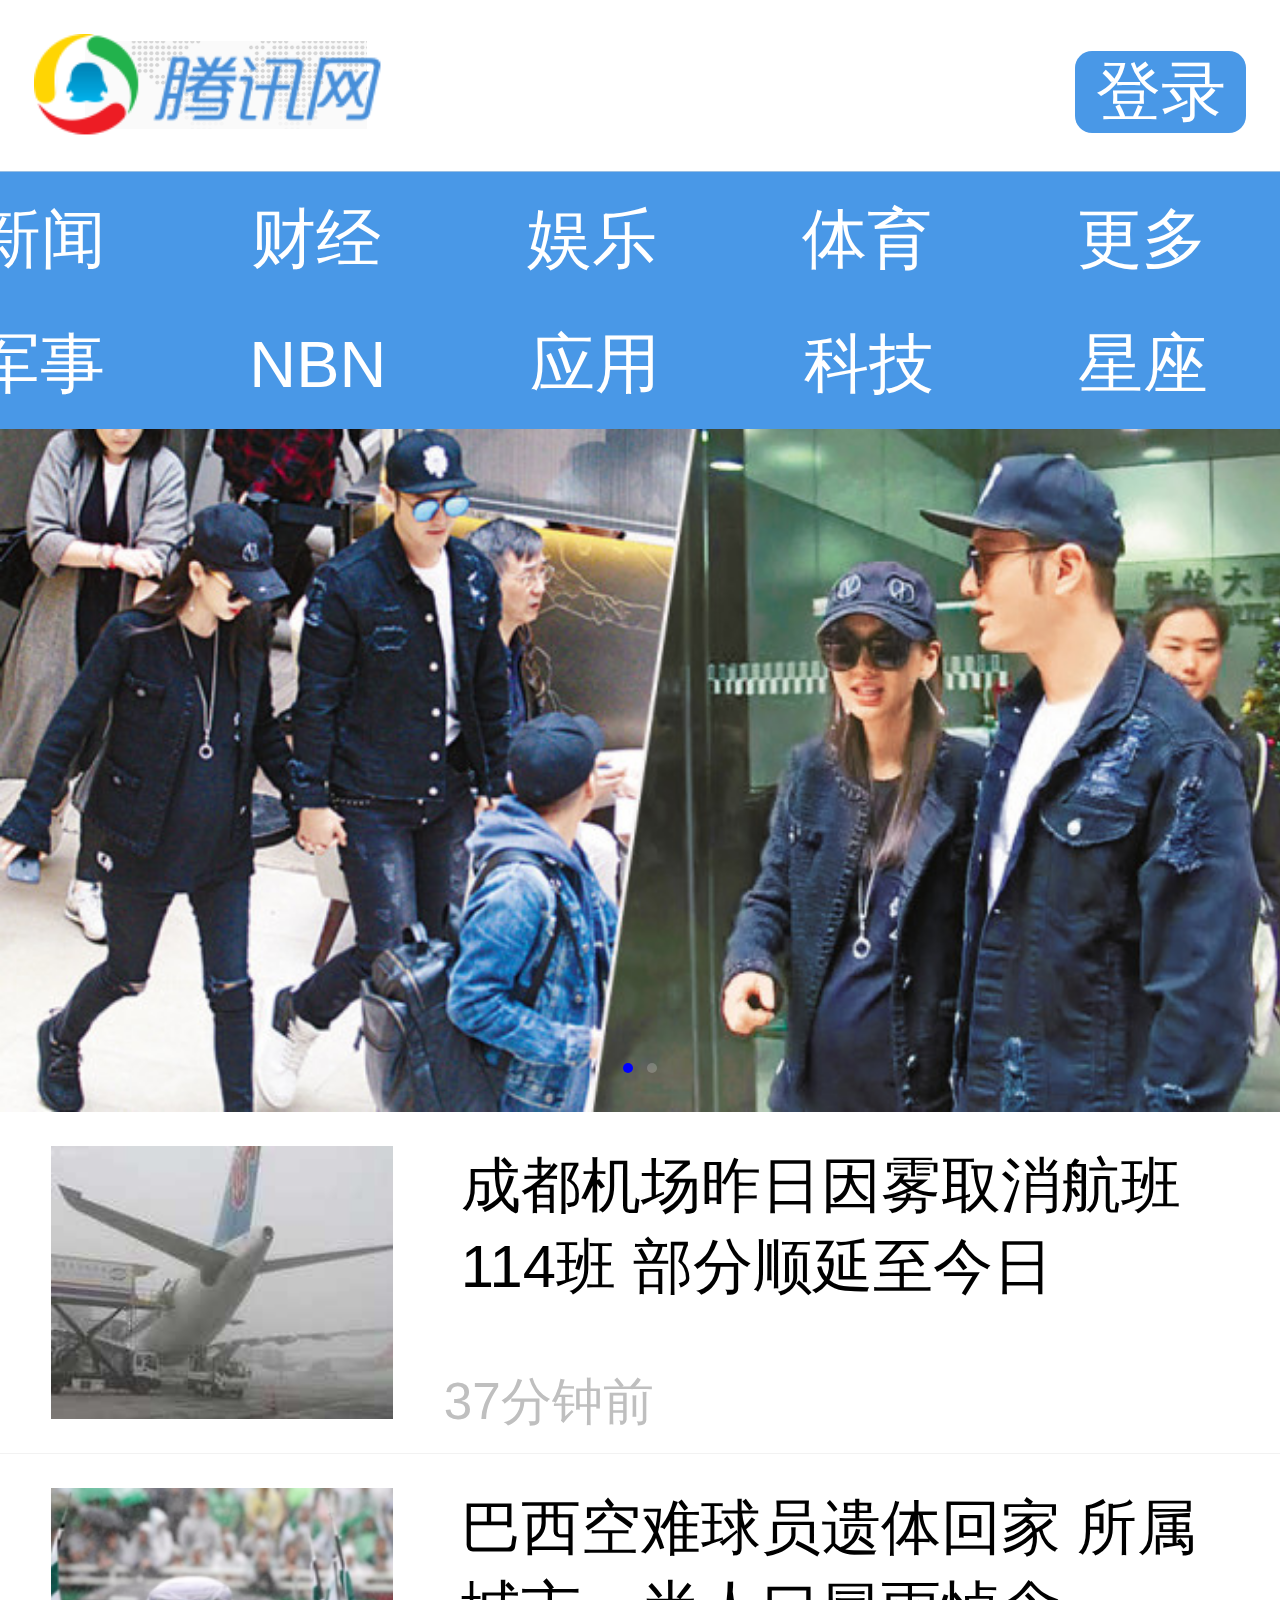
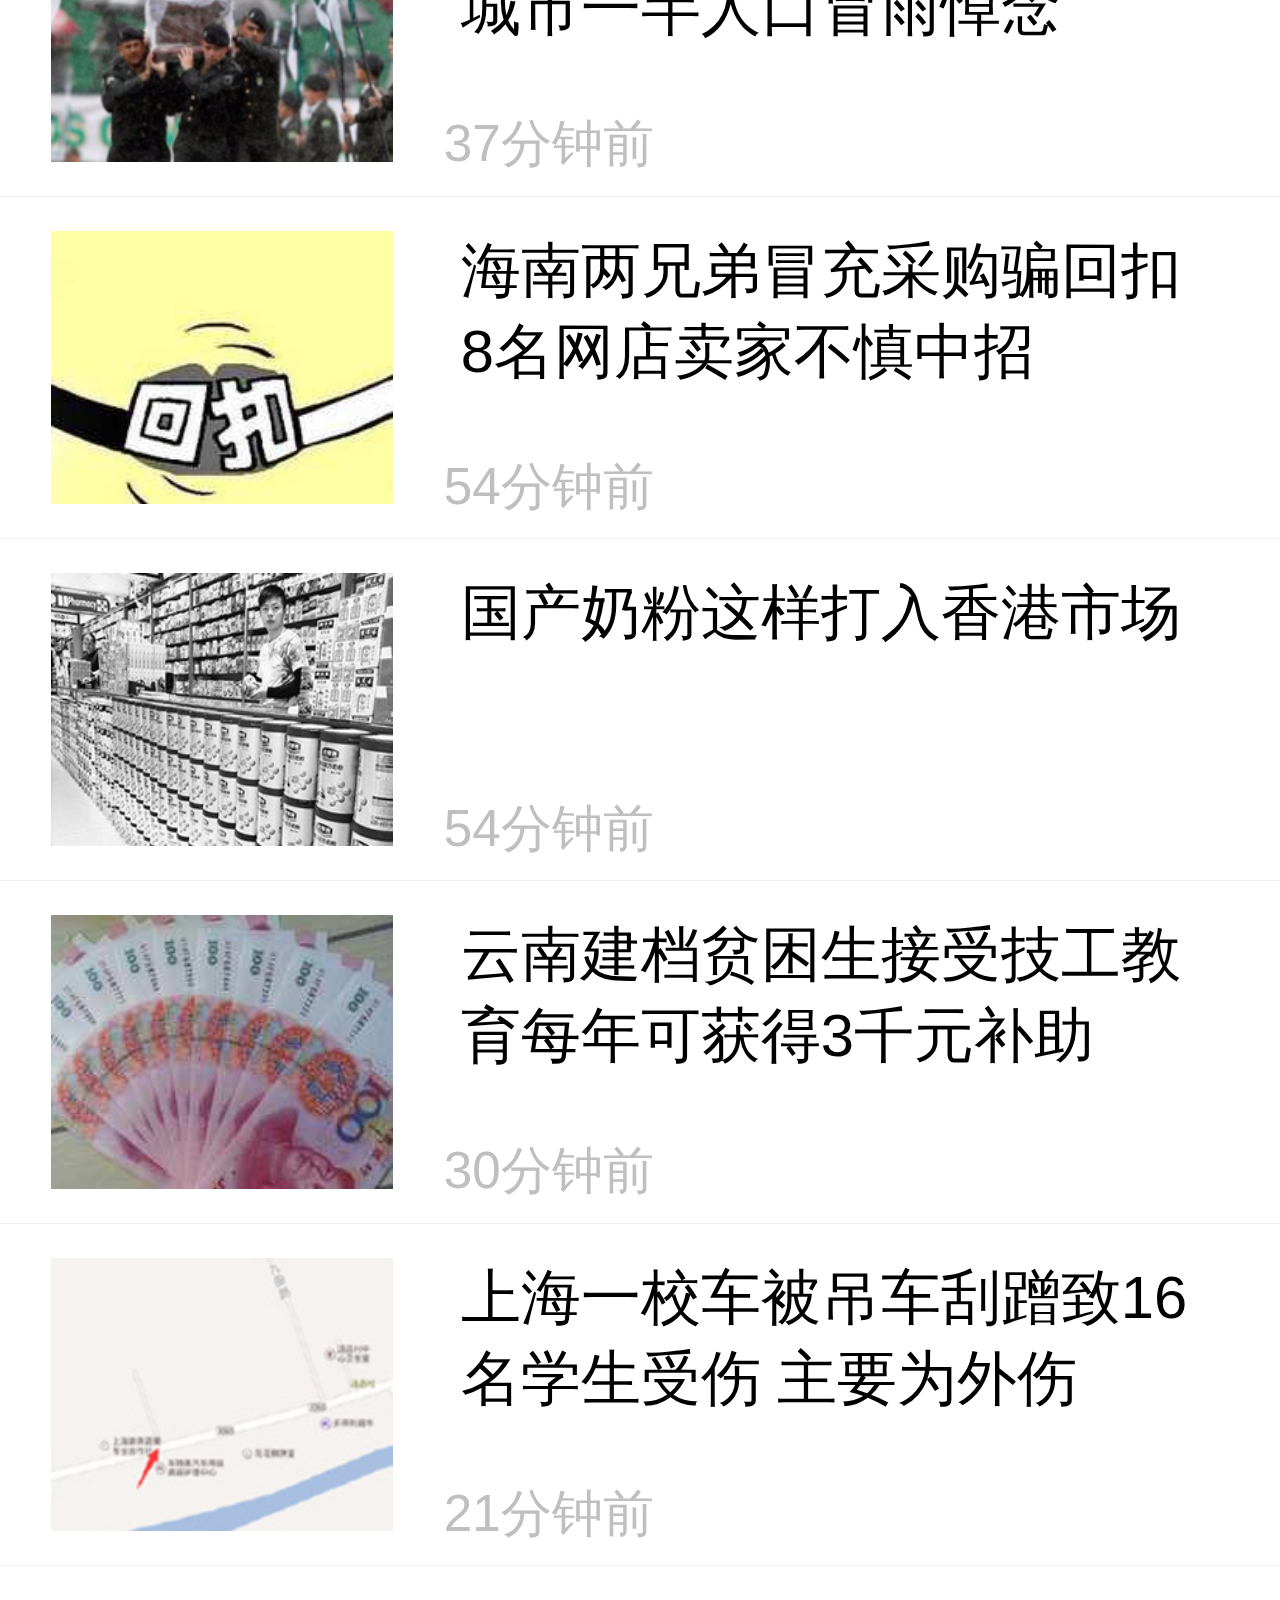
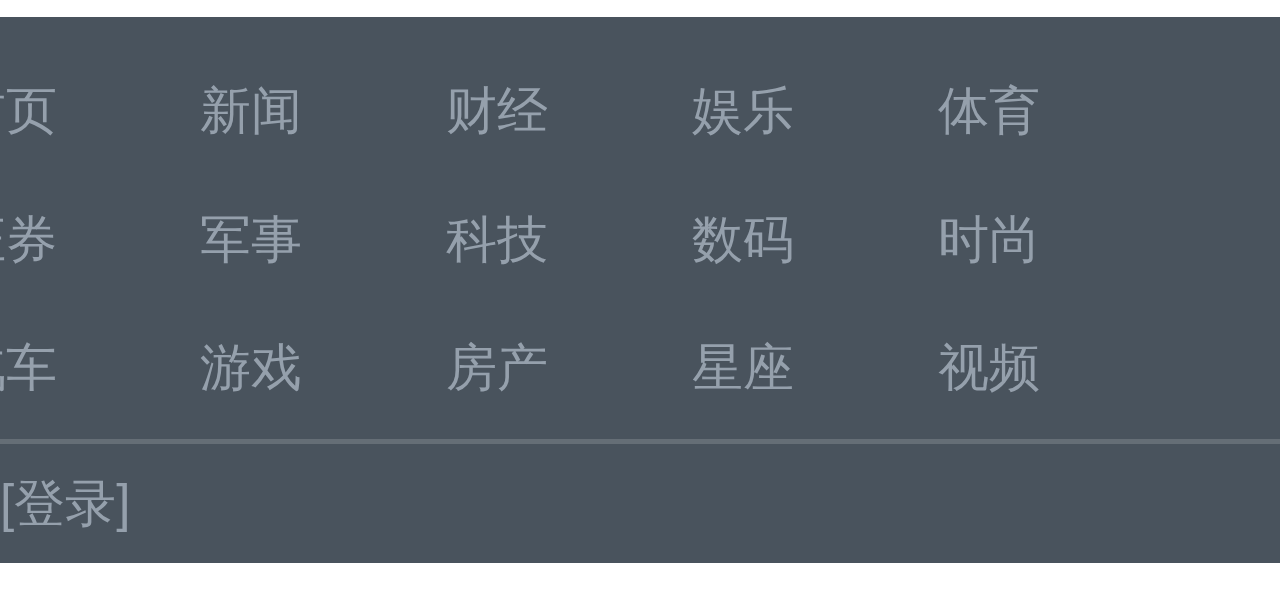
<file: index.html>
<!doctype html>
<html lang="en">
<head>
    <meta charset="UTF-8">
    <meta name="viewport"
          content="width=device-width, user-scalable=no, initial-scale=1.0, maximum-scale=1.0, minimum-scale=1.0">
    <meta http-equiv="X-UA-Compatible" content="ie=edge">
    <title>Document</title>
    <script>
        function resize(origianSize,type){
            var type=type||"x";
            if(type=="x"){
                var clientw=document.documentElement.clientWidth;
                var html=document.querySelector("html");
                html.style.fontSize=clientw/origianSize*100+"px";
            }else if(type=="y"){
                var clienth=document.documentElement.clientHeight;
                var html=document.querySelector("html");
                html.style.fontSize=clienth/origianSize*100+"px";
            }
        }
        window.onload= function(){
            resize(750);
        }
    </script>
    <script src="js/jquery.js"></script>
    <script src="js/swiper.jquery.js"></script>
    <script src="js/swiper.animate1.0.2.min (1).js"></script>
    <script src="js/index.js"></script>
    <link rel="stylesheet" href="css/swiper.min.css">
    <link rel="stylesheet" href="css/animate.min.css">
    <link rel="stylesheet" href="css/index.css">
</head>
<body>
<div class="header">
    <div class="logo"></div>
    <div class="login"><a href="login.html">登录</a></div>
</div>
 <ul class="nav">
     <li><a href="list.html">新闻</a></li>
     <li><a href="">财经</a></li>
     <li><a href="">娱乐</a></li>
     <li><a href="">体育</a></li>
     <li class="more"><a href="javascript:;">更多</a></li>
 </ul>
<div class="navs">
    <ul class="nav">
        <li><a href="">房产</a></li>
        <li><a href="">汽车</a></li>
        <li><a href="">游戏</a></li>
        <li><a href="">数码</a></li>
        <li><a href="">时尚</a></li>

    </ul>
    <ul class="nav">
        <li><a href="">证券</a></li>
        <li><a href="">城市</a></li>
        <li><a href="">视频</a></li>
        <li><a href="">书城</a></li>
        <li><a href="">订阅</a></li>
    </ul>
</div>

<ul class="nav3">
    <li><a href="">军事</a></li>
    <li><a href="">NBN</a></li>
    <li><a href="">应用</a></li>
    <li><a href="">科技</a></li>
    <li><a href="">星座</a></li>
</ul>
<div class="swiper-container">
    <div class="swiper-wrapper">
        <div class="swiper-slide"></div>
        <div class="swiper-slide"></div>
    </div>
    <div class="swiper-pagination"></div>
</div>
<div class="content">
    <img src="img/3.jpg" alt="">
    <span><a href="">成都机场昨日因雾取消航班114班 部分顺延至今日</a></span>
    <p>37分钟前</p>
</div>
<div class="content content1">
    <img src="img/5.jpg" alt="">
    <span><a href="">巴西空难球员遗体回家 所属城市一半人口冒雨悼念</a></span>
    <p>37分钟前</p>
</div>
<div class="content content2">
    <img src="img/6.jpg" alt="">
    <span><a href="">海南两兄弟冒充采购骗回扣 8名网店卖家不慎中招</a></span>
    <p>54分钟前</p>
</div>
<div class="content content2">
    <img src="img/7.jpg" alt="">
    <span><a href="">国产奶粉这样打入香港市场</a></span>
    <p>54分钟前</p>
</div>
<div class="content content2">
    <img src="img/8.jpg" alt="">
    <span><a href="">云南建档贫困生接受技工教育每年可获得3千元补助</a></span>
    <p>30分钟前</p>
</div>
<div class="content content2">
    <img src="img/9.jpg" alt="">
    <span><a href="">上海一校车被吊车刮蹭致16名学生受伤 主要为外伤</a></span>
    <p>21分钟前</p>
</div>
<footer>
    <ul class="menu2">
        <li><a href="">首页</a></li>
        <li><a href="">新闻</a></li>
        <li><a href="">财经</a></li>
        <li><a href="">娱乐</a></li>
        <li><a href="">体育</a></li>
        <li><a href="">证券</a></li>
        <li><a href="">军事</a></li>
        <li><a href="">科技</a></li>
        <li><a href="">数码</a></li>
        <li><a href="">时尚</a></li>
        <li><a href="">汽车</a></li>
        <li><a href="">游戏</a></li>
        <li><a href="">房产</a></li>
        <li><a href="">星座</a></li>
        <li><a href="">视频</a></li>
    </ul>
    <div class="denglu"><a href="">[登录]   </a></div>
</footer>
</body>
<script>
    var swiper = new Swiper('.swiper-container',{
        pagination: '.swiper-pagination'
    }
 )
</script>
</html>
</file>
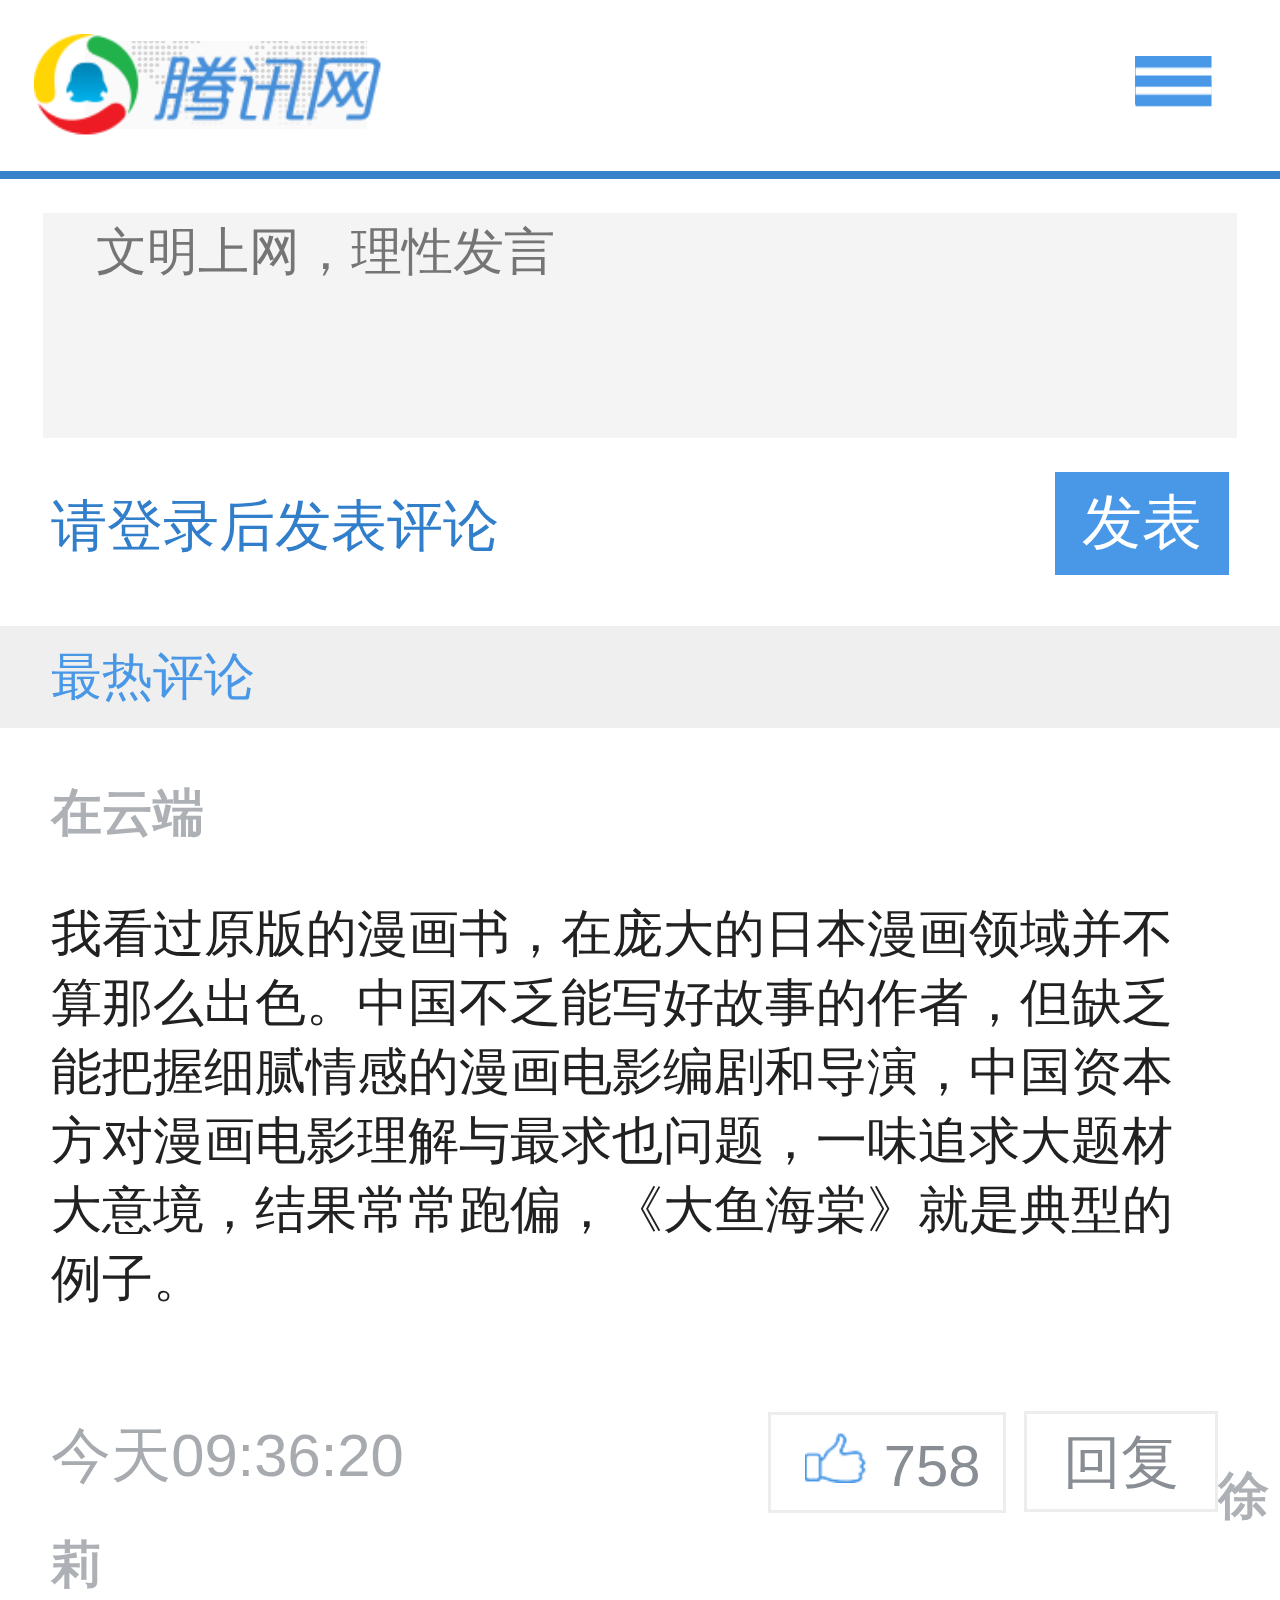
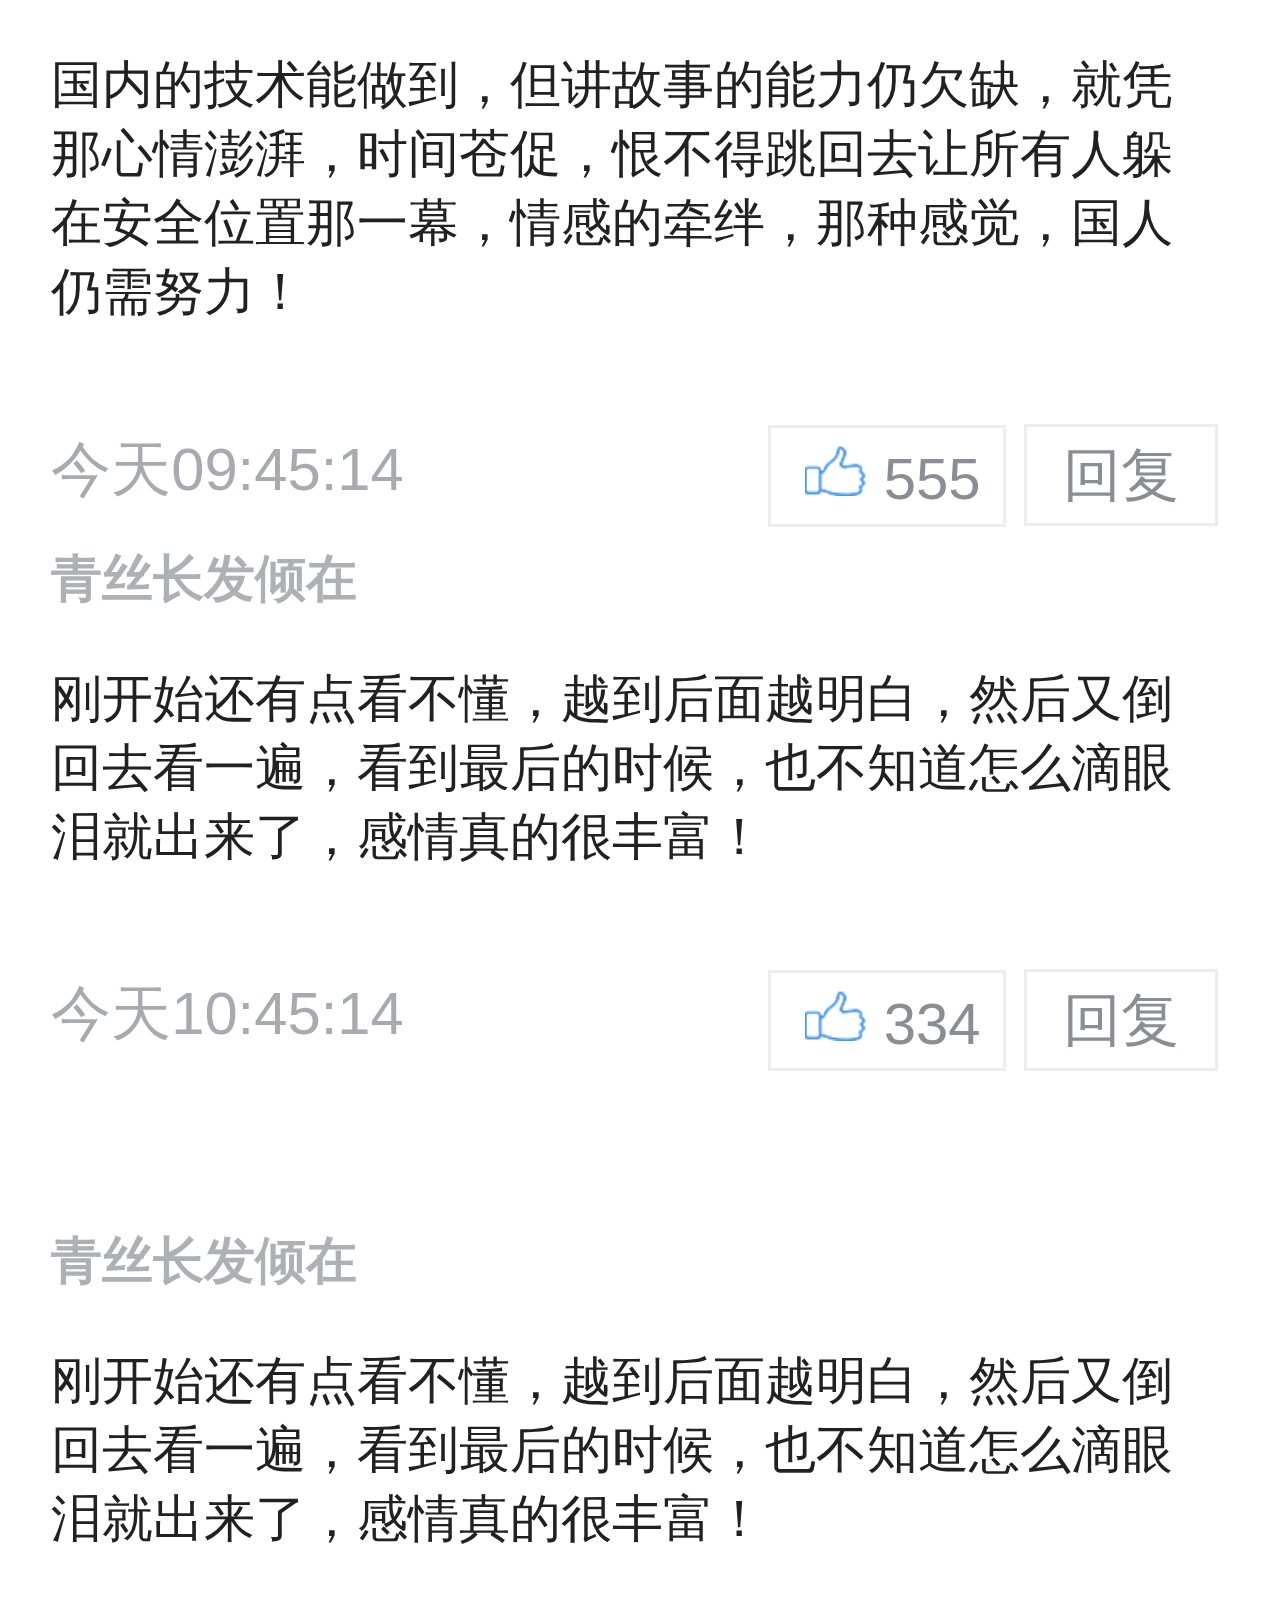
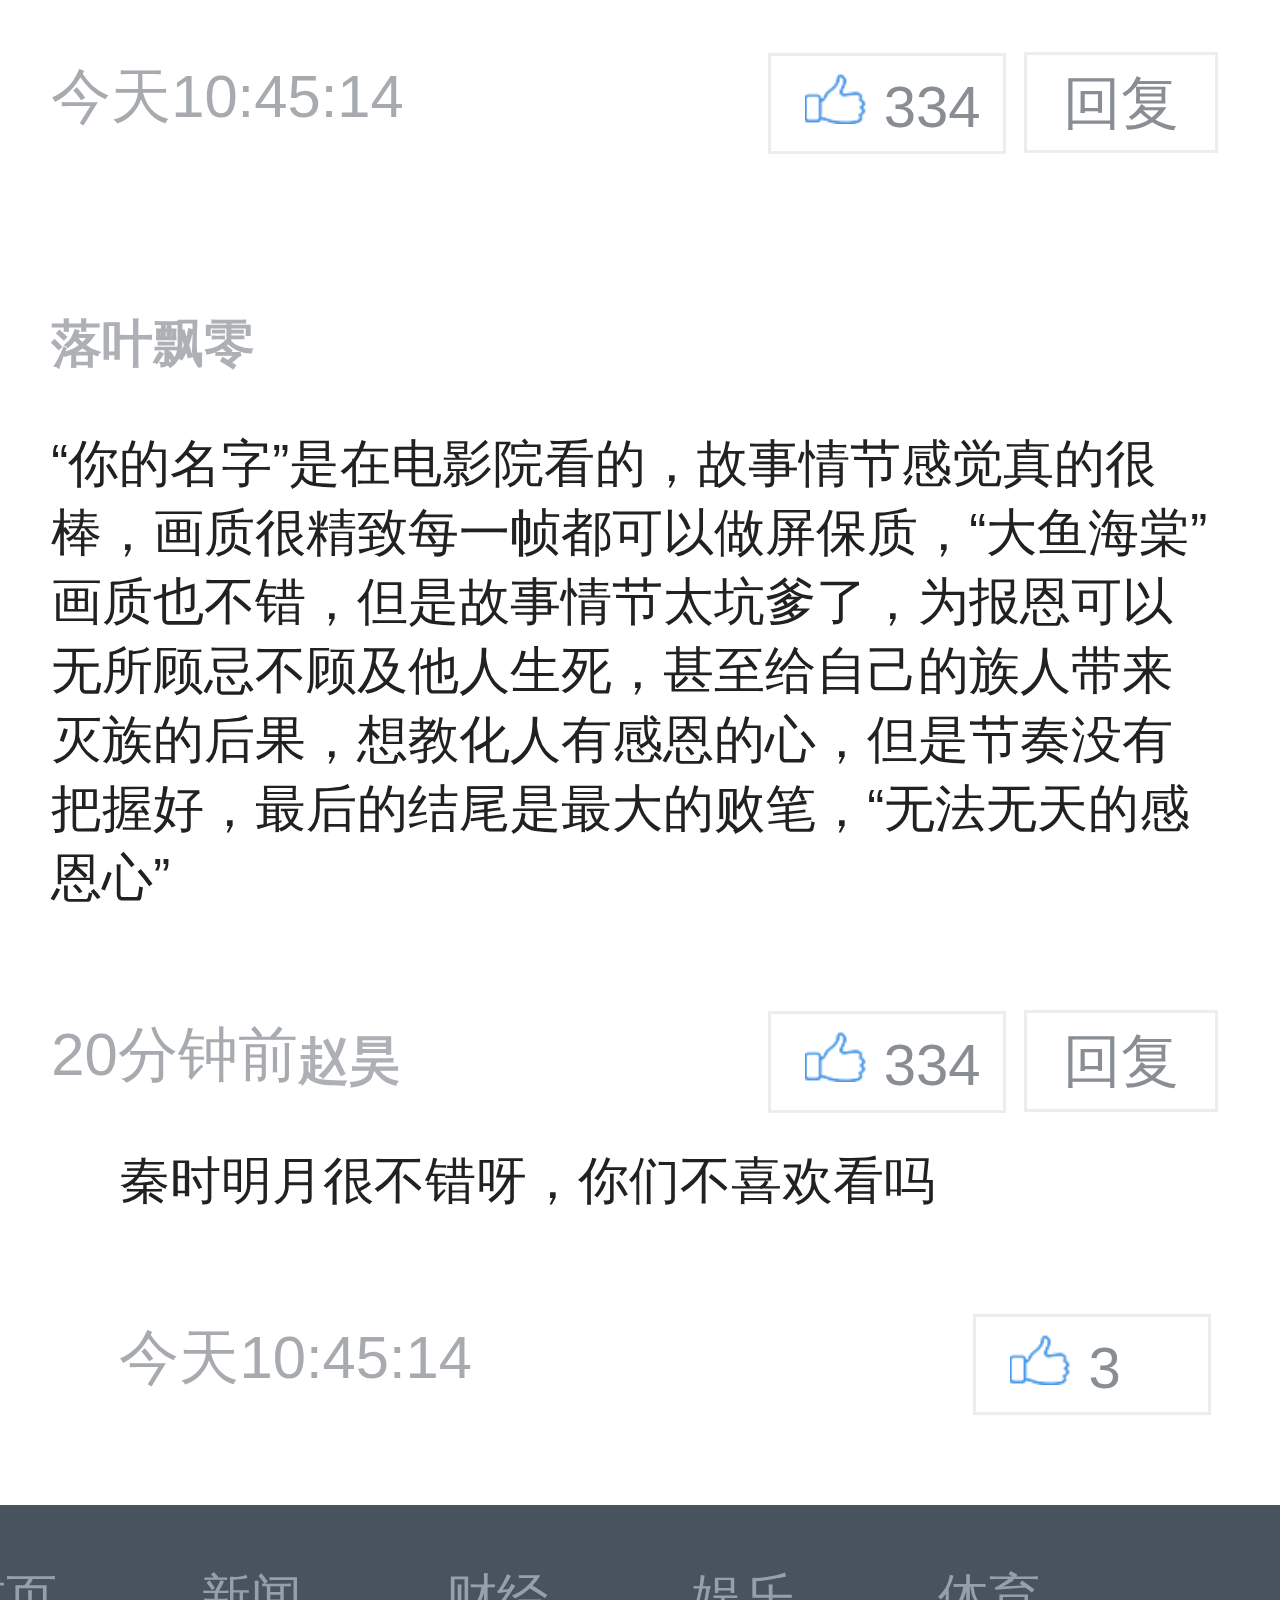
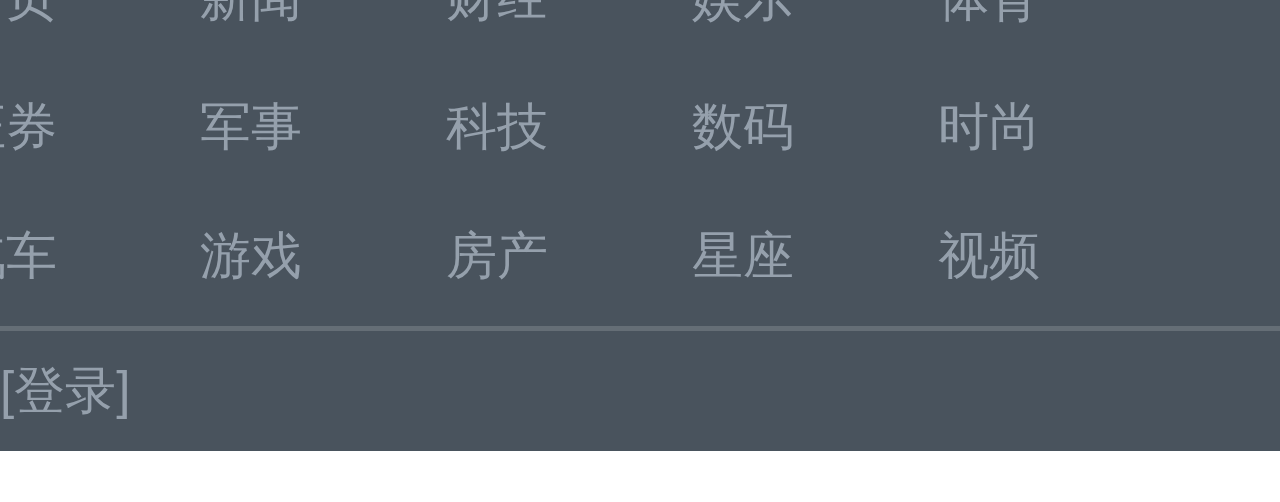
<file: comment.html>
<!doctype html>
<html lang="en">
<head>
    <meta charset="UTF-8">
    <meta name="viewport"
          content="width=device-width, user-scalable=no, initial-scale=1.0, maximum-scale=1.0, minimum-scale=1.0">
    <meta http-equiv="X-UA-Compatible" content="ie=edge">
    <title>Document</title>
    <script>
        function resize(origianSize,type){
            var type=type||"x";
            if(type=="x"){
                var clientw=document.documentElement.clientWidth;
                var html=document.querySelector("html");
                html.style.fontSize=clientw/origianSize*100+"px";
            }else if(type=="y"){
                var clienth=document.documentElement.clientHeight;
                var html=document.querySelector("html");
                html.style.fontSize=clienth/origianSize*100+"px";
            }
        }
        window.onload= function(){
            resize(750);
        }
    </script>
    <script src="js/jquery.js"></script>
    <script src="js/swiper.jquery.js"></script>
    <!--<script src="js/swiper.animate1.0.2.min(1).js"></script>-->
    <script src="js/index.js"></script>
    <link rel="stylesheet" href="css/swiper.min.css">
    <link rel="stylesheet" href="css/animate.min.css">
    <link rel="stylesheet" href="css/index.css">
</head>
<body>
<div class="header header1 header2">
    <div class="logo"></div>
    <div class="xila">
    </div>
</div>
<ul class="menu">
    <li><a href="index.html">首页</a></li>
    <li><a href="">新闻</a></li>
    <li><a href="">财经</a></li>
    <li><a href="">娱乐</a></li>
    <li><a href="">体育</a></li>
    <li><a href="">证券</a></li>
    <li><a href="">军事</a></li>
    <li><a href="">科技</a></li>
    <li><a href="">数码</a></li>
    <li><a href="">时尚</a></li>
    <li><a href="">汽车</a></li>
    <li><a href="">游戏</a></li>
    <li><a href="">房产</a></li>
    <li><a href="">星座</a></li>
    <li><a href="">视频</a></li>
</ul>
<div class="comment">
    <textarea name="" id="" cols="30" rows="10" placeholder="文明上网，理性发言"></textarea>
</div>
 <p class="comment_zi">请登录后发表评论</p>
<div class="fabiao">发表</div>
<div class="hot">最热评论</div>

<div class="pinglun">
    <h3>在云端</h3>
    <p class="contents">我看过原版的漫画书，在庞大的日本漫画领域并不算那么出色。中国不乏能写好故事的作者，但缺乏能把握细腻情感的漫画电影编剧和导演，中国资本方对漫画电影理解与最求也问题，一味追求大题材大意境，结果常常跑偏，《大鱼海棠》就是典型的例子。</p>
    <span class="times">今天09:36:20</span>
    <div class="zan">
        <div class="tut"></div>
        <div class="number">758</div>
    </div>
    <div class="replay">回复</div>
</div>

<div class="pinglun">
    <h3>徐莉</h3>
    <p class="contents">国内的技术能做到，但讲故事的能力仍欠缺，就凭那心情澎湃，时间苍促，恨不得跳回去让所有人躲在安全位置那一幕，情感的牵绊，那种感觉，国人仍需努力！</p>
    <span class="times">今天09:45:14</span>
    <div class="zan">
        <div class="tut"></div>
        <div class="number">555</div>
    </div>
    <div class="replay">回复</div>
</div>

<div class="pinglun">
    <h3>青丝长发倾在</h3>
    <p class="contents">刚开始还有点看不懂，越到后面越明白，然后又倒回去看一遍，看到最后的时候，也不知道怎么滴眼泪就出来了，感情真的很丰富！</p>
    <span class="times">今天10:45:14</span>
    <div class="zan">
        <div class="tut"></div>
        <div class="number">334</div>
    </div>
    <div class="replay">回复</div>
</div>

<div class="pinglun">
    <h3>青丝长发倾在</h3>
    <p class="contents">刚开始还有点看不懂，越到后面越明白，然后又倒回去看一遍，看到最后的时候，也不知道怎么滴眼泪就出来了，感情真的很丰富！</p>
    <span class="times">今天10:45:14</span>
    <div class="zan">
        <div class="tut"></div>
        <div class="number">334</div>
    </div>
    <div class="replay">回复</div>
</div>

<div class="pinglun">
    <h3>落叶飘零</h3>
    <p class="contents">“你的名字”是在电影院看的，故事情节感觉真的很棒，画质很精致每一帧都可以做屏保质，“大鱼海棠”画质也不错，但是故事情节太坑爹了，为报恩可以无所顾忌不顾及他人生死，甚至给自己的族人带来灭族的后果，想教化人有感恩的心，但是节奏没有把握好，最后的结尾是最大的败笔，“无法无天的感恩心”</p>
    <span class="times">20分钟前</span>
    <div class="zan">
        <div class="tut"></div>
        <div class="number">334</div></div>
        <div class="replay">回复</div>


</div>
<div class="pinglun pinglun1">
    <h3>赵昊</h3>
    <p class="contents">秦时明月很不错呀，你们不喜欢看吗</p>
    <span class="times">今天10:45:14</span>
    <div class="zan">
        <div class="tut"></div>
        <div class="number">3</div>
    </div>
</div>

<footer>
    <ul class="menu2">
        <li><a href="">首页</a></li>
        <li><a href="">新闻</a></li>
        <li><a href="">财经</a></li>
        <li><a href="">娱乐</a></li>
        <li><a href="">体育</a></li>
        <li><a href="">证券</a></li>
        <li><a href="">军事</a></li>
        <li><a href="">科技</a></li>
        <li><a href="">数码</a></li>
        <li><a href="">时尚</a></li>
        <li><a href="">汽车</a></li>
        <li><a href="">游戏</a></li>
        <li><a href="">房产</a></li>
        <li><a href="">星座</a></li>
        <li><a href="">视频</a></li>
    </ul>
    <div class="denglu"><a href="">[登录]   </a></div>
</footer>
</body>
</html>
</file>
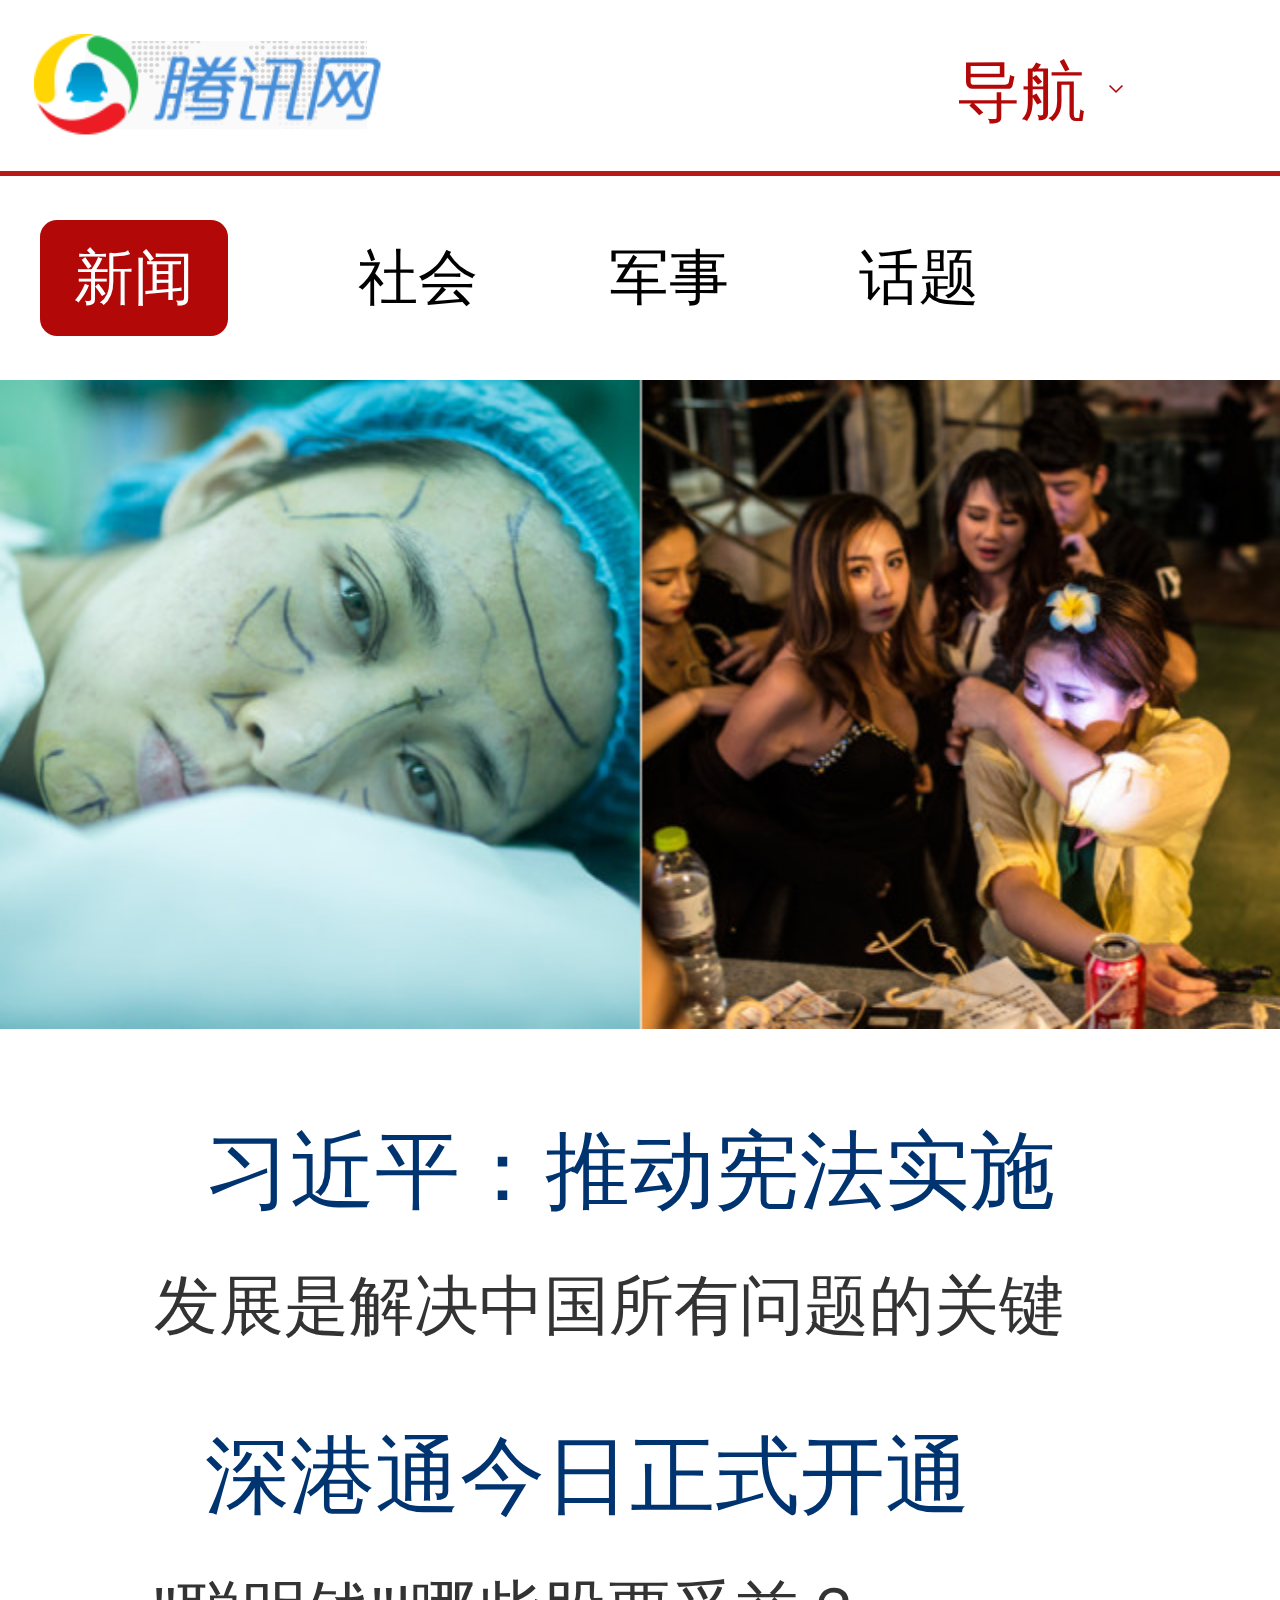
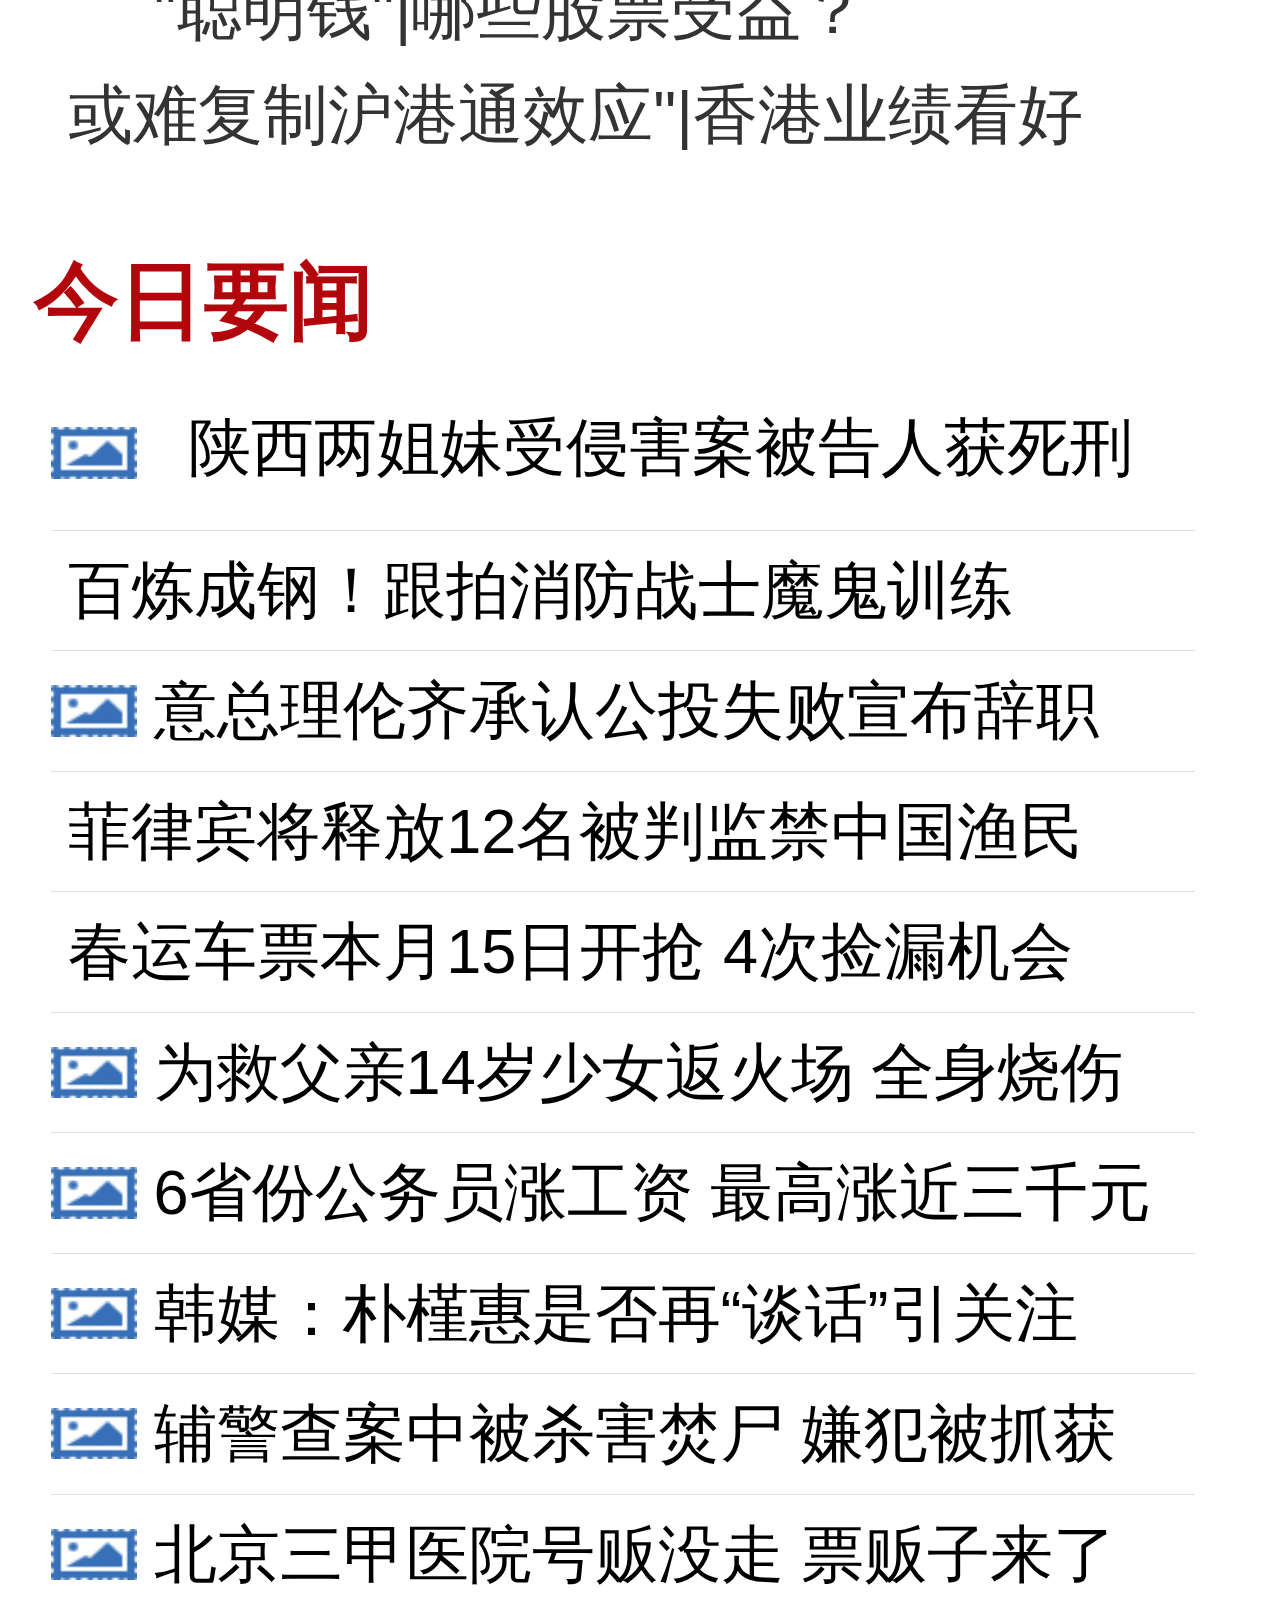
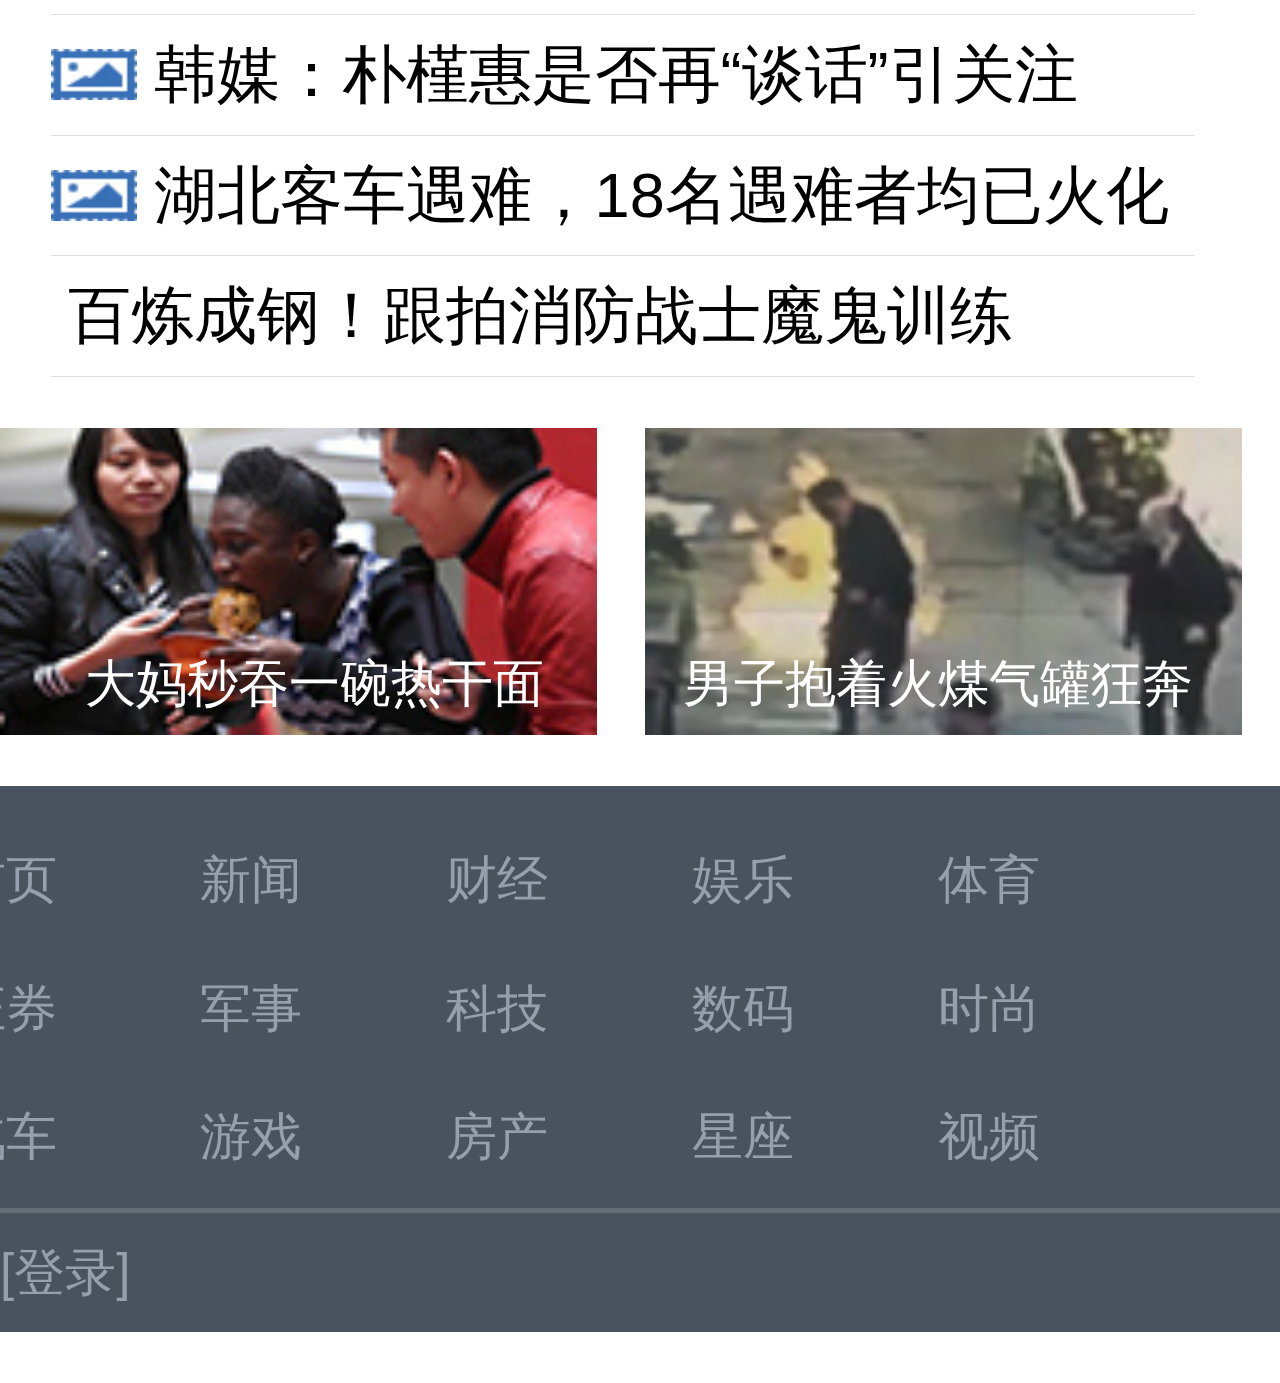
<file: list.html>
<!doctype html>
<html lang="en">
<head>
    <meta charset="UTF-8">
    <meta name="viewport"
          content="width=device-width, user-scalable=no, initial-scale=1.0, maximum-scale=1.0, minimum-scale=1.0">
    <meta http-equiv="X-UA-Compatible" content="ie=edge">
    <meta name="x5-fullScreen" content="true">
    <meta name="full-screen" content="yes">
    <meta name="format-detection" content="telephone=no email=no">
    <title>Document</title>
    <script>
        function resize(origianSize,type){
            var type=type||"x";
            if(type=="x"){
                var clientw=document.documentElement.clientWidth;
                var html=document.querySelector("html");
                html.style.fontSize=clientw/origianSize*100+"px";
            }else if(type=="y"){
                var clienth=document.documentElement.clientHeight;
                var html=document.querySelector("html");
                html.style.fontSize=clienth/origianSize*100+"px";
            }
        }
        window.onload= function(){
            resize(750);
        }
    </script>
    <script src="js/jquery.js"></script>
    <script src="js/swiper.jquery.js"></script>
    <!--<script src="js/swiper.animate1.0.2.min(1).js"></script>-->
    <script src="js/index.js"></script>
    <link rel="stylesheet" href="css/swiper.min.css">
    <link rel="stylesheet" href="css/animate.min.css">
    <link rel="stylesheet" href="css/index.css">
</head>
<body>
<div class="header header1">
    <div class="logo"></div>
    <div class="daohang">导航</div>
</div>
<ul class="menu1">
    <li><a href="index.html">首页</a></li>
    <li><a href="">新闻</a></li>
    <li><a href="">财经</a></li>
    <li><a href="">娱乐</a></li>
    <li><a href="">体育</a></li>
    <li><a href="">证券</a></li>
    <li><a href="">军事</a></li>
    <li><a href="">科技</a></li>
    <li><a href="">数码</a></li>
    <li><a href="">时尚</a></li>
    <li><a href="">汽车</a></li>
    <li><a href="">游戏</a></li>
    <li><a href="">房产</a></li>
    <li><a href="">星座</a></li>
    <li><a href="">视频</a></li>
</ul>
    <ul class="nav1">
    <li class="first"><a href="">新闻</a></li>
        <li ><a href="">社会</a></li>
        <li><a href="">军事</a></li>
        <li><a href="">话题</a></li>
    </ul>
<div class="banner">
    <img src="img/11.jpg" alt="">
</div>
<p class="xin"><a href="">习近平：推动宪法实施</a></p>
<span class="xins"><a href="">发展是解决中国所有问题的关键</a></span>
<p class="xin xin1"><a href="">深港通今日正式开通</a></p>
<span class="xins"><a href="">"聪明钱"|哪些股票受益？</a></span>
<span class="xins xins1"><a href="">或难复制沪港通效应"|香港业绩看好</a></span>
<p class="tody">今日要闻</p>
<div class="new">
    <img src="img/pic.jpg" alt="">
    <a href="">陕西两姐妹受侵害案被告人获死刑</a></div>
<div class="new new1">
    <a href="">百炼成钢！跟拍消防战士魔鬼训练 </a></div>
<div class="new new1">
    <img src="img/pic.jpg" alt="">
    <a href="">意总理伦齐承认公投失败宣布辞职 </a></div>
<div class="new new1">
    <a href="">菲律宾将释放12名被判监禁中国渔民</a></div>
<div class="new new1">
    <a href="">春运车票本月15日开抢 4次捡漏机会</a></div>
<div class="new new1">
    <img src="img/pic.jpg" alt="">
    <a href="">为救父亲14岁少女返火场 全身烧伤</a></div>
<div class="new new1">
    <img src="img/pic.jpg" alt="">
    <a href="">6省份公务员涨工资 最高涨近三千元</a></div>
<div class="new new1">
    <img src="img/pic.jpg" alt="">
     <a href="">韩媒：朴槿惠是否再“谈话”引关注</a></div>
<div class="new new1">
    <img src="img/pic.jpg" alt="">
    <a href="">辅警查案中被杀害焚尸 嫌犯被抓获</a></div>
<div class="new new1">
    <img src="img/pic.jpg" alt="">
    <a href="">北京三甲医院号贩没走 票贩子来了</a></div>
<div class="new new1">
    <img src="img/pic.jpg" alt="">
    <a href="">韩媒：朴槿惠是否再“谈话”引关注</a></div>
<div class="new new1">
    <img src="img/pic.jpg" alt="">
    <a href="show.html">湖北客车遇难，18名遇难者均已火化</a></div>
<div class="new new1">
    <a href="">百炼成钢！跟拍消防战士魔鬼训练</a></div>
<div class="tu">
    <img src="img/22.jpg" alt="">
    <img src="img/33.jpg" alt="">
    <p class="tu1">大妈秒吞一碗热干面</p>
    <p class="tu2">男子抱着火煤气罐狂奔</p>
</div>
<footer>
    <ul class="menu2 menu3">
        <li><a href="">首页</a></li>
        <li><a href="">新闻</a></li>
        <li><a href="">财经</a></li>
        <li><a href="">娱乐</a></li>
        <li><a href="">体育</a></li>
        <li><a href="">证券</a></li>
        <li><a href="">军事</a></li>
        <li><a href="">科技</a></li>
        <li><a href="">数码</a></li>
        <li><a href="">时尚</a></li>
        <li><a href="">汽车</a></li>
        <li><a href="">游戏</a></li>
        <li><a href="">房产</a></li>
        <li><a href="">星座</a></li>
        <li><a href="">视频</a></li>
    </ul>
    <div class="denglu"><a href="">[登录]   </a></div>
</footer>
</body>
</html>
</file>
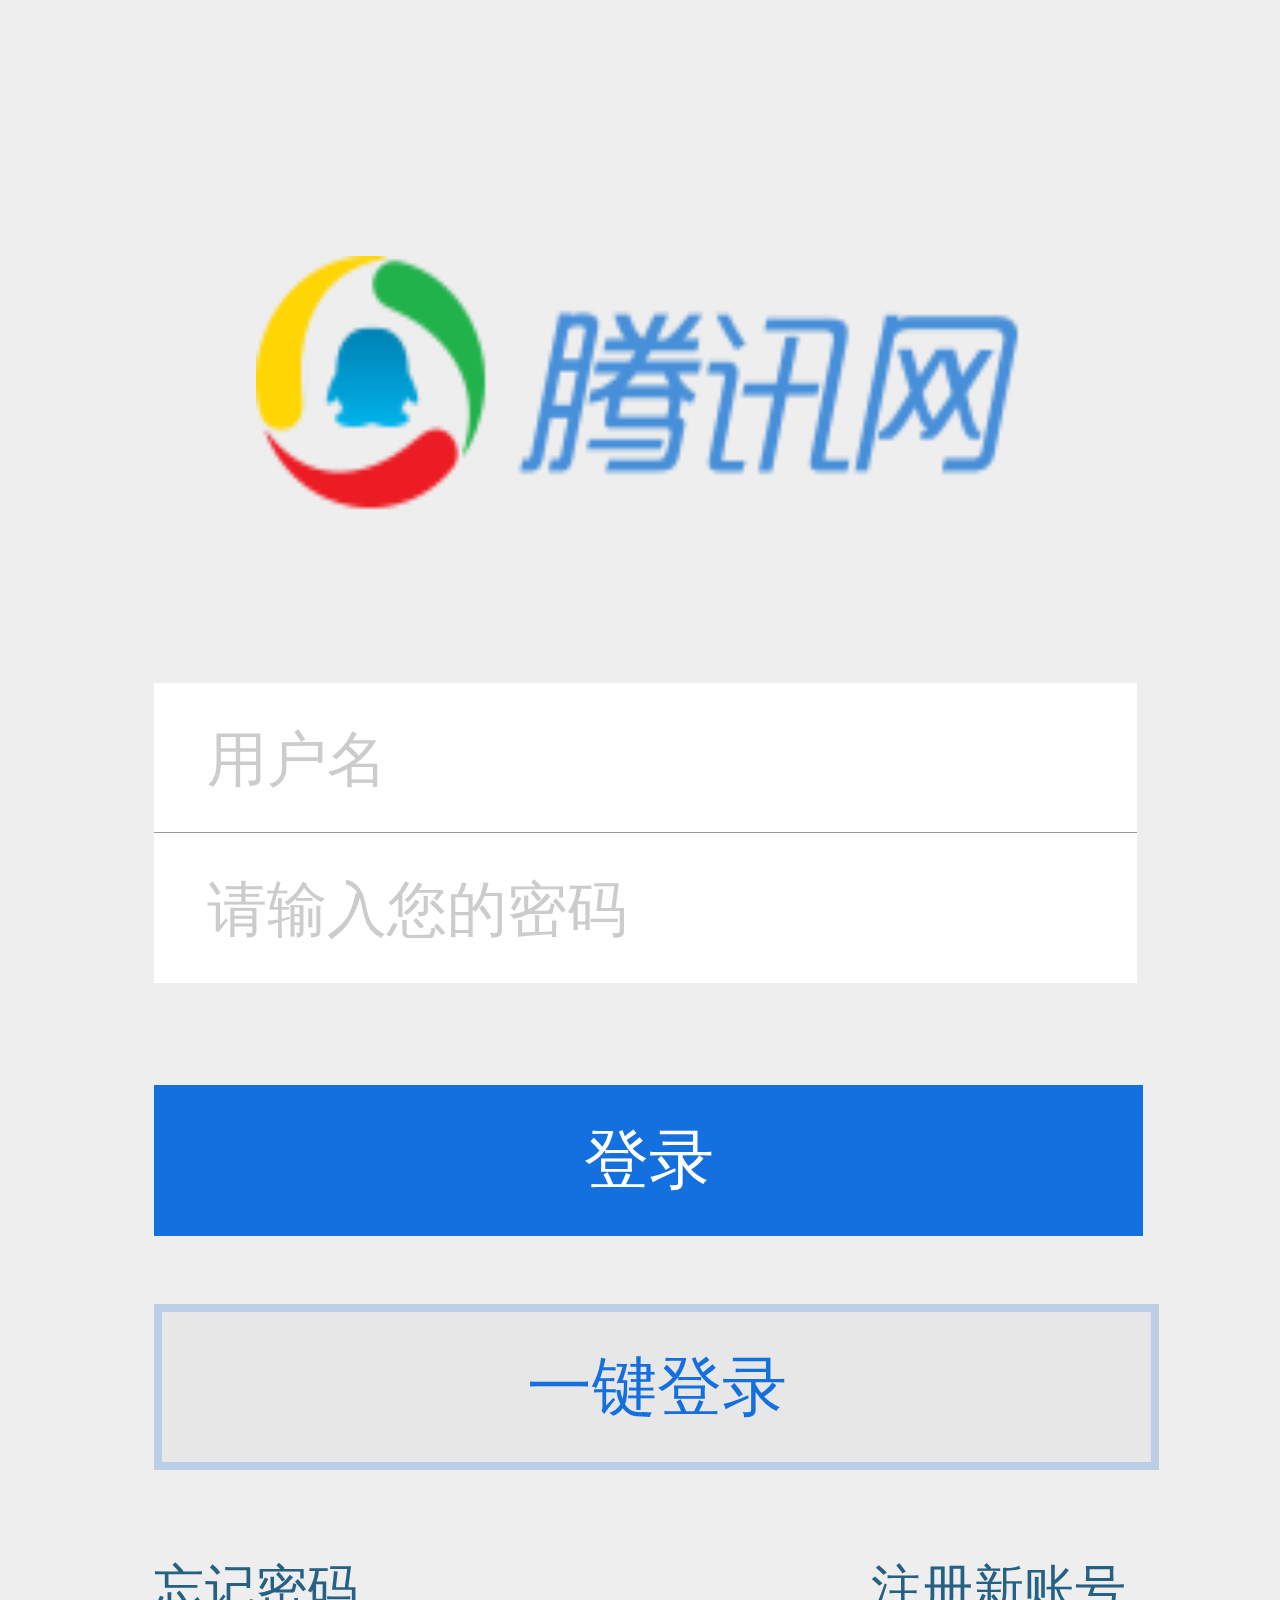
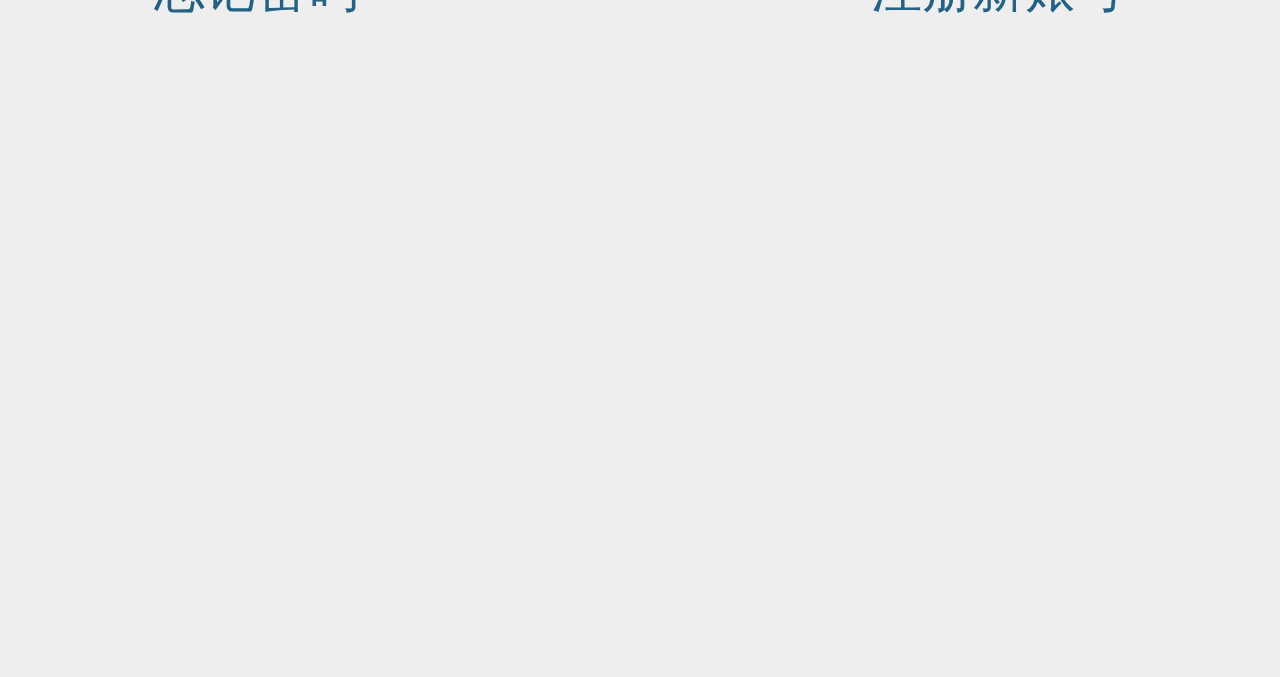
<file: login.html>
<!doctype html>
<html lang="en">
<head>
    <meta charset="UTF-8">
    <meta name="viewport"
          content="width=device-width, user-scalable=no, initial-scale=1.0, maximum-scale=1.0, minimum-scale=1.0">
    <meta http-equiv="X-UA-Compatible" content="ie=edge">
    <title>Document</title>
    <script>
        function resize(origianSize,type){
            var type=type||"x";
            if(type=="x"){
                var clientw=document.documentElement.clientWidth;
                var html=document.querySelector("html");
                html.style.fontSize=clientw/origianSize*100+"px";
            }else if(type=="y"){
                var clienth=document.documentElement.clientHeight;
                var html=document.querySelector("html");
                html.style.fontSize=clienth/origianSize*100+"px";
            }
        }
        window.onload= function(){
            resize(750);
        }
    </script>
    <script src="js/jquery.js"></script>
    <script src="js/swiper.jquery.js"></script>
    <script src="js/swiper.animate1.0.2.min (1).js"></script>
    <script src="js/index.js"></script>
    <link rel="stylesheet" href="css/swiper.min.css">
    <link rel="stylesheet" href="css/animate.min.css">
    <link rel="stylesheet" href="css/index.css">
</head>
<body>
<div class="logins">
    <div class="logos"></div>
    <div class="user">
        <input type="text" value="用户名">
    </div>
    <div class="pass">
        <input type="text" value="请输入您的密码">
    </div>
    <div class="deng">登录</div>
    <div class="dengs">一键登录</div>
    <p class="wang">忘记密码</p>
    <p class="zhuce"><a href="reg.html">注册新账号</a></p>

</div>
</body>
</html>
</file>
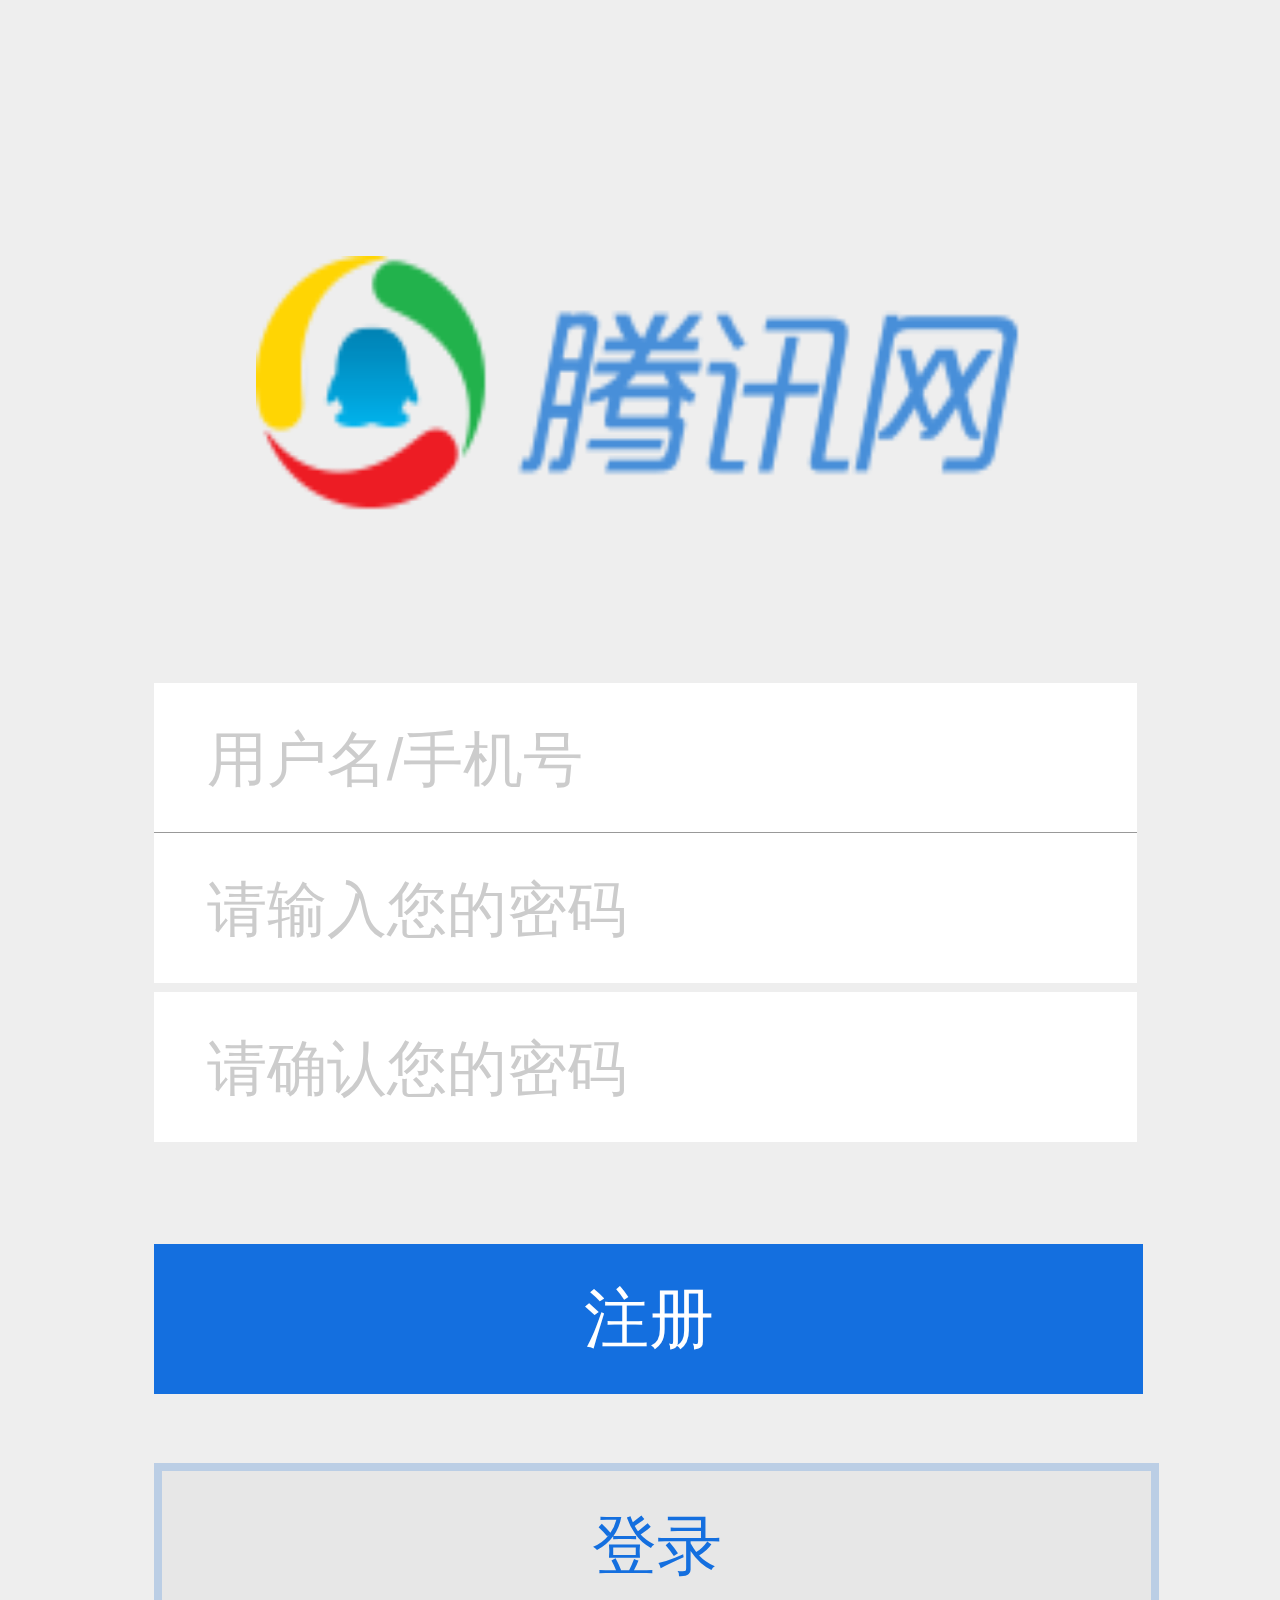
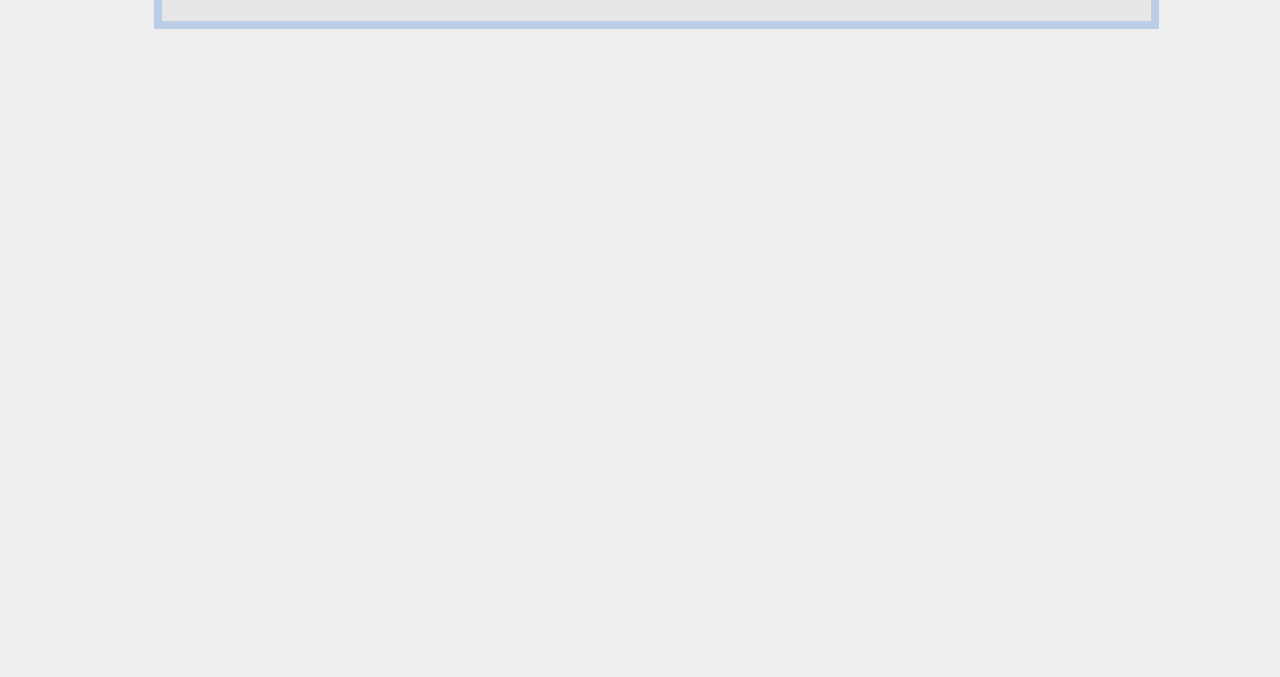
<file: reg.html>
<!doctype html>
<html lang="en">
<head>
    <meta charset="UTF-8">
    <meta name="viewport"
          content="width=device-width, user-scalable=no, initial-scale=1.0, maximum-scale=1.0, minimum-scale=1.0">
    <meta http-equiv="X-UA-Compatible" content="ie=edge">
    <title>Document</title>
    <script>
        function resize(origianSize,type){
            var type=type||"x";
            if(type=="x"){
                var clientw=document.documentElement.clientWidth;
                var html=document.querySelector("html");
                html.style.fontSize=clientw/origianSize*100+"px";
            }else if(type=="y"){
                var clienth=document.documentElement.clientHeight;
                var html=document.querySelector("html");
                html.style.fontSize=clienth/origianSize*100+"px";
            }
        }
        window.onload= function(){
            resize(750);
        }
    </script>
    <script src="js/jquery.js"></script>
    <script src="js/swiper.jquery.js"></script>
    <script src="js/swiper.animate1.0.2.min (1).js"></script>
    <script src="js/index.js"></script>
    <link rel="stylesheet" href="css/swiper.min.css">
    <link rel="stylesheet" href="css/animate.min.css">
    <link rel="stylesheet" href="css/index.css">
</head>
<body>
<div class="logins">
    <div class="logos"></div>
    <div class="user">
        <input type="text" value="用户名/手机号">
    </div>
    <div class="pass">
        <input type="text" value="请输入您的密码">
    </div>
    <div class="pass pss1">
        <input type="text" value="请确认您的密码">
    </div>
    <div class="deng">注册</div>
    <div class="dengs"><a href="login.html">登录</a></div>


</div>
</body>
</html>
</file>
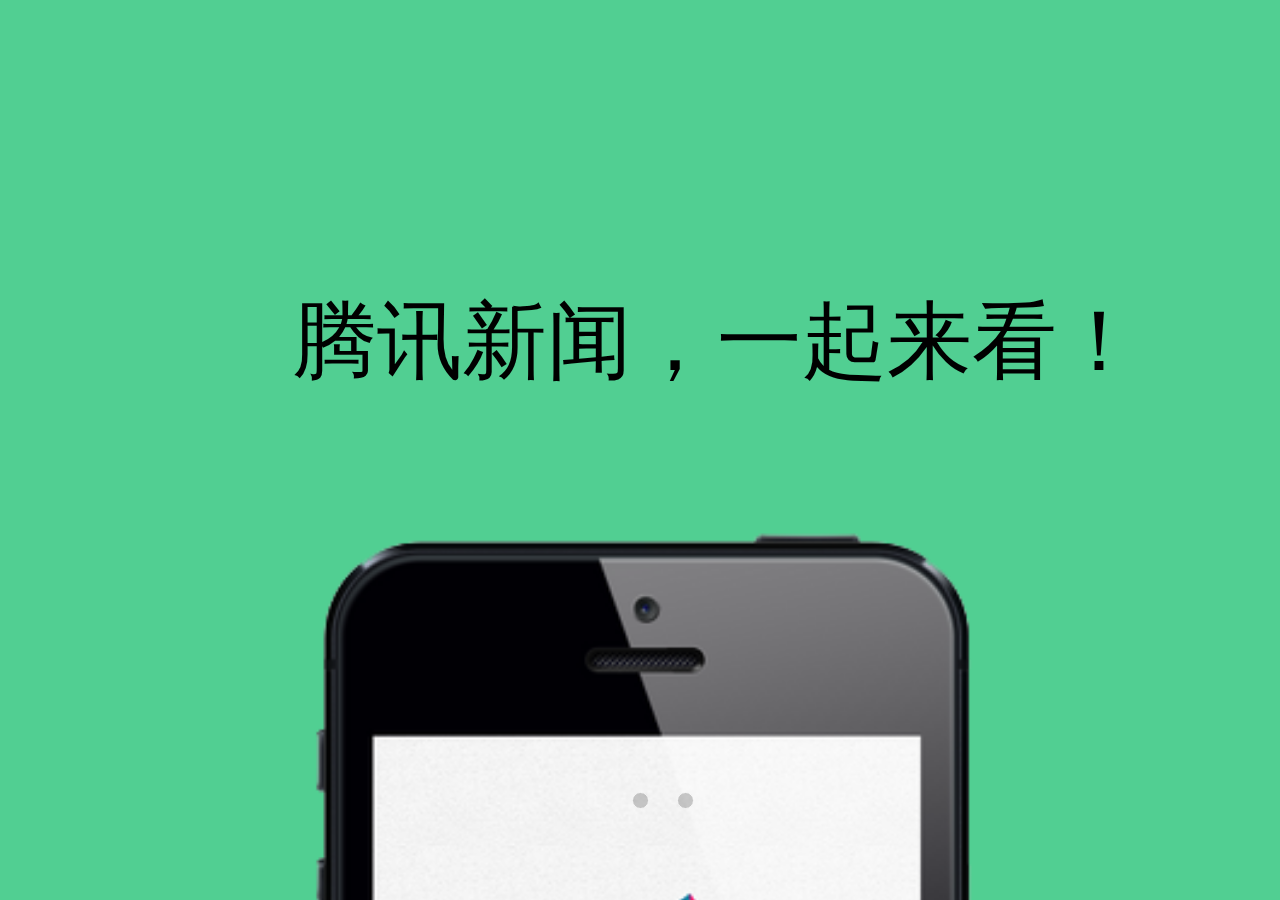
<file: shanping.html>
<!doctype html>
<html lang="en">
<head>
    <meta charset="UTF-8">
    <meta name="viewport"
          content="width=device-width, user-scalable=no, initial-scale=1.0, maximum-scale=1.0, minimum-scale=1.0">
    <meta http-equiv="X-UA-Compatible" content="ie=edge">
    <title>Document</title>
    <script src="js/jquery.js"></script>
    <script src="js/swiper.jquery.js"></script>
    <script src="js/swiper.animate1.0.2.min (1).js"></script>
    <link rel="stylesheet" href="css/animate.min.css">
    <link rel="stylesheet" href="css/swiper.min.css">
    <link rel="stylesheet" href="css/shanping.css">
</head>
<script>
    function resize(origianSize,type){
        var type=type||"x";
        if(type=="x"){
            var clientw=document.documentElement.clientWidth;
            var html=document.querySelector("html");
            html.style.fontSize=clientw/origianSize*100+"px";
        }else if(type=="y"){
            var clienth=document.documentElement.clientHeight;
            var html=document.querySelector("html");
            html.style.fontSize=clienth/origianSize*100+"px";
        }
    }
    window.onload= function(){
        resize(750);
    }
</script>
<body>
<div class="swiper-container">
    <div class="swiper-wrapper">
        <div class="swiper-slide">
           <div class="zizi ani"swiper-animate-effect="rotateIn" swiper-animate-duration="0.6s" swiper-animate-delay="0.3s">腾讯新闻，一起来看！</div>
            <div class="tutu ani"swiper-animate-effect="rollIn" swiper-animate-duration="1s" swiper-animate-delay="0.3s"></div>
            <!--<div class="wenzi ani"swiper-animate-effect="fadeInUp" swiper-animate-duration="1s" swiper-animate-delay="0.3s">用心聆听，属于你的声音</div>-->
        </div>
        <div class="swiper-slide">
            <div class="people ani"swiper-animate-effect="bounceInDown" swiper-animate-duration="0.5s" swiper-animate-delay="0.3s"></div>
            <div class="leftzi ani"swiper-animate-effect="bounceInLeft" swiper-animate-duration="0.9s" swiper-animate-delay="0.3s"></div>
            <!--<div class="rightzi ani"swiper-animate-effect="bounceInRight" swiper-animate-duration="0.9s" swiper-animate-delay="0.3s">-&nbsp好音乐</div>-->
        </div>
        <div class="swiper-slide">
          <div class="erji ani"swiper-animate-effect="rotateIn" swiper-animate-duration="0.9s" swiper-animate-delay="0.3s">你在现场</div>
            <div class="erzi ani"swiper-animate-effect="flip" swiper-animate-duration="0.9s" swiper-animate-delay="0.3s">互联网时代每个人都是记者</div>
            <div class="deng ani"swiper-animate-effect="lightSpeedIn" swiper-animate-duration="0.9s" swiper-animate-delay="0.3s">
            </div>
            <div class="denglu ani"swiper-animate-effect="lightSpeedIn" swiper-animate-duration="0.9s" swiper-animate-delay="0.3s">
                <p><a href="index.html">马上体验</a></p>
            </div>
        </div>
</div>
    <div class="swiper-pagination"></div>
    </div>
</body>
<script>
    var swiper = new Swiper('.swiper-container',{
            pagination: '.swiper-pagination',
        onInit: function(swiper){ //Swiper2.x的初始化是onFirstInit
            swiperAnimateCache(swiper);
            swiperAnimate(swiper);
        },
        onSlideChangeEnd: function(swiper){
            swiperAnimate(swiper);
        }
    });
</script>
</html>
</file>
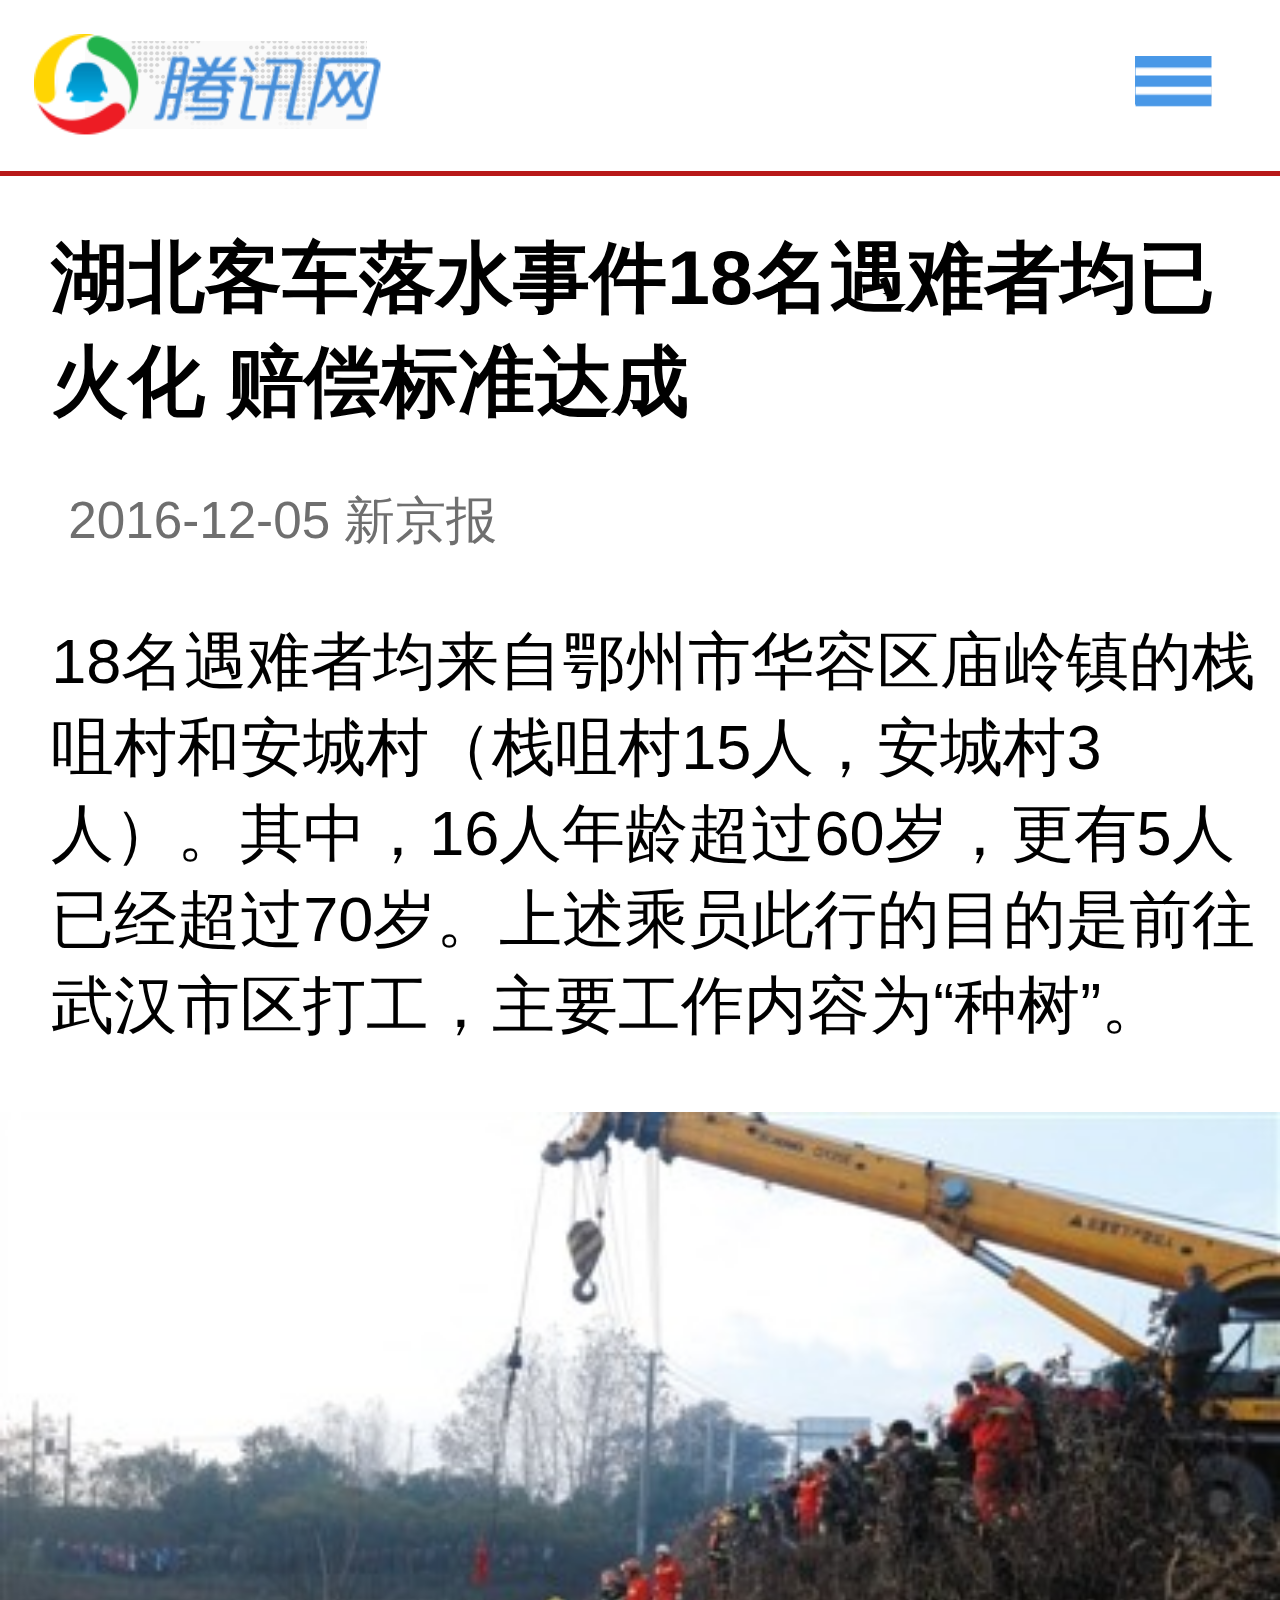
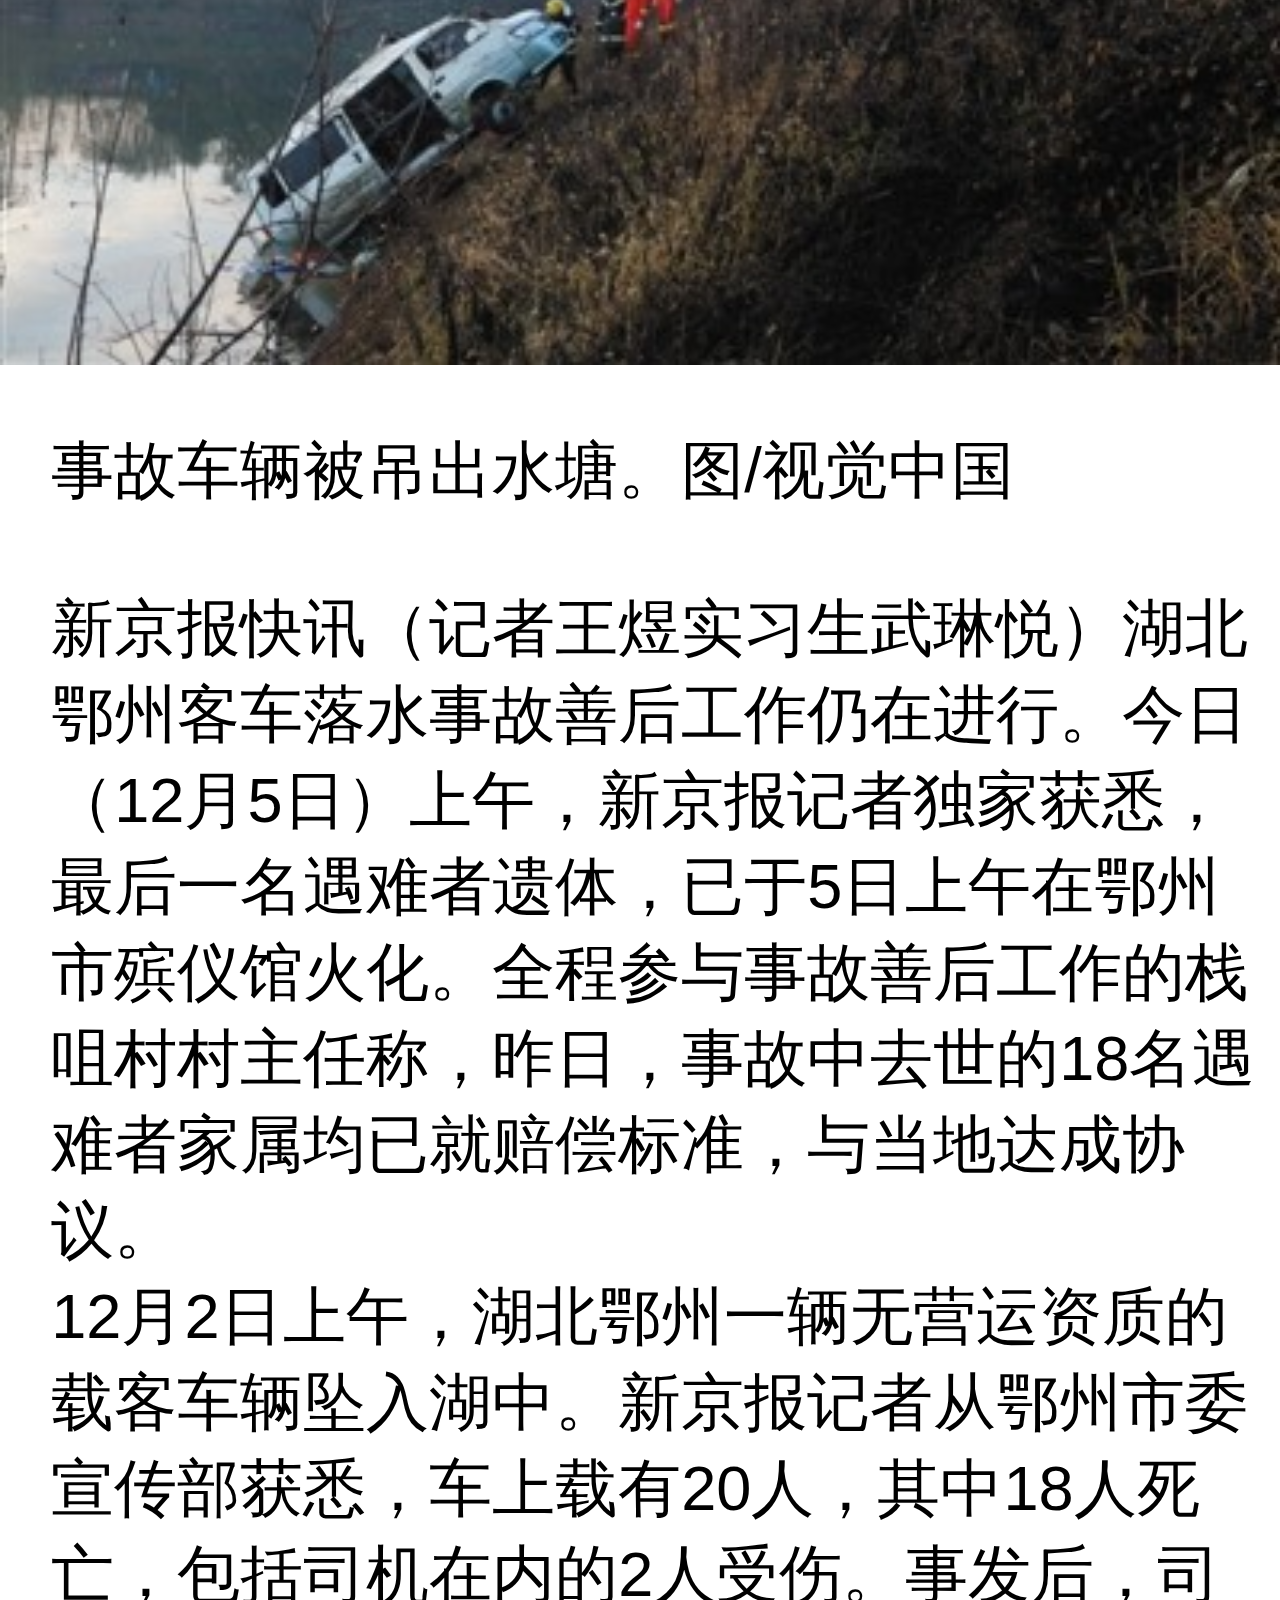
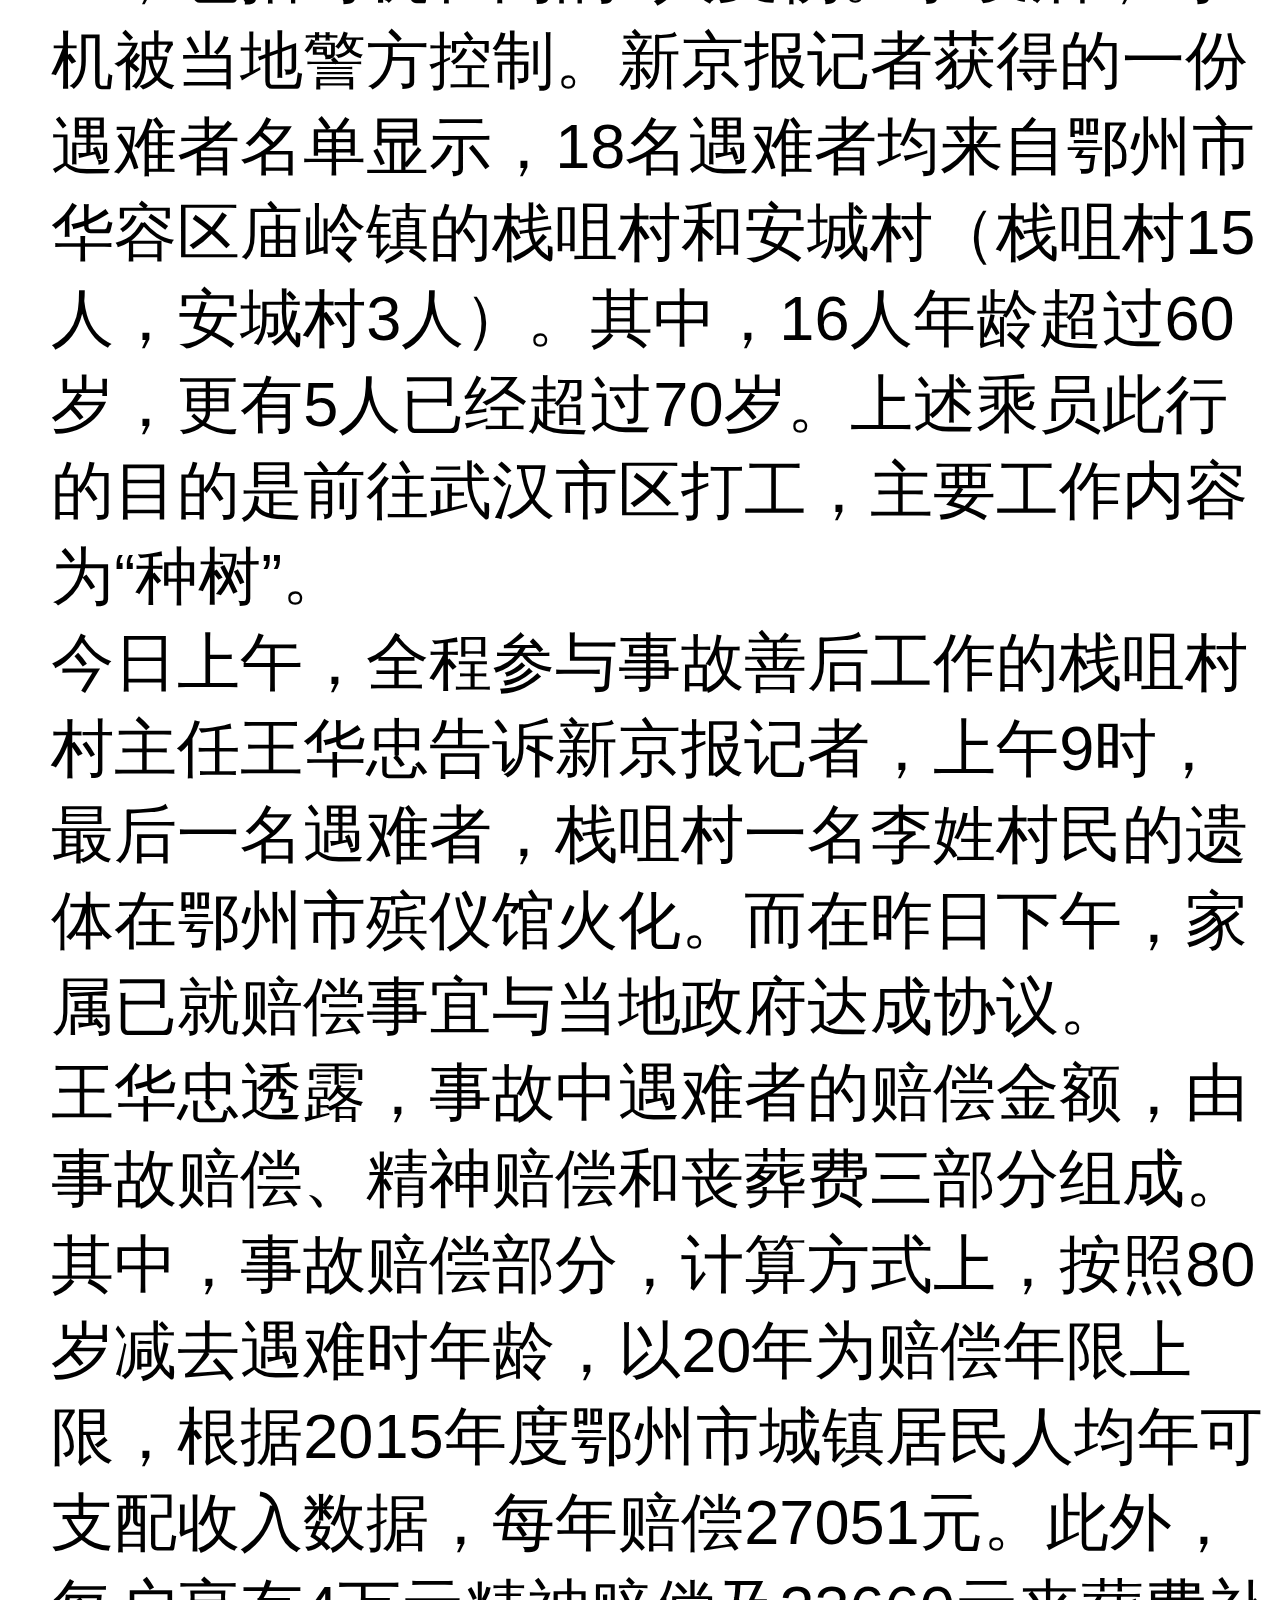
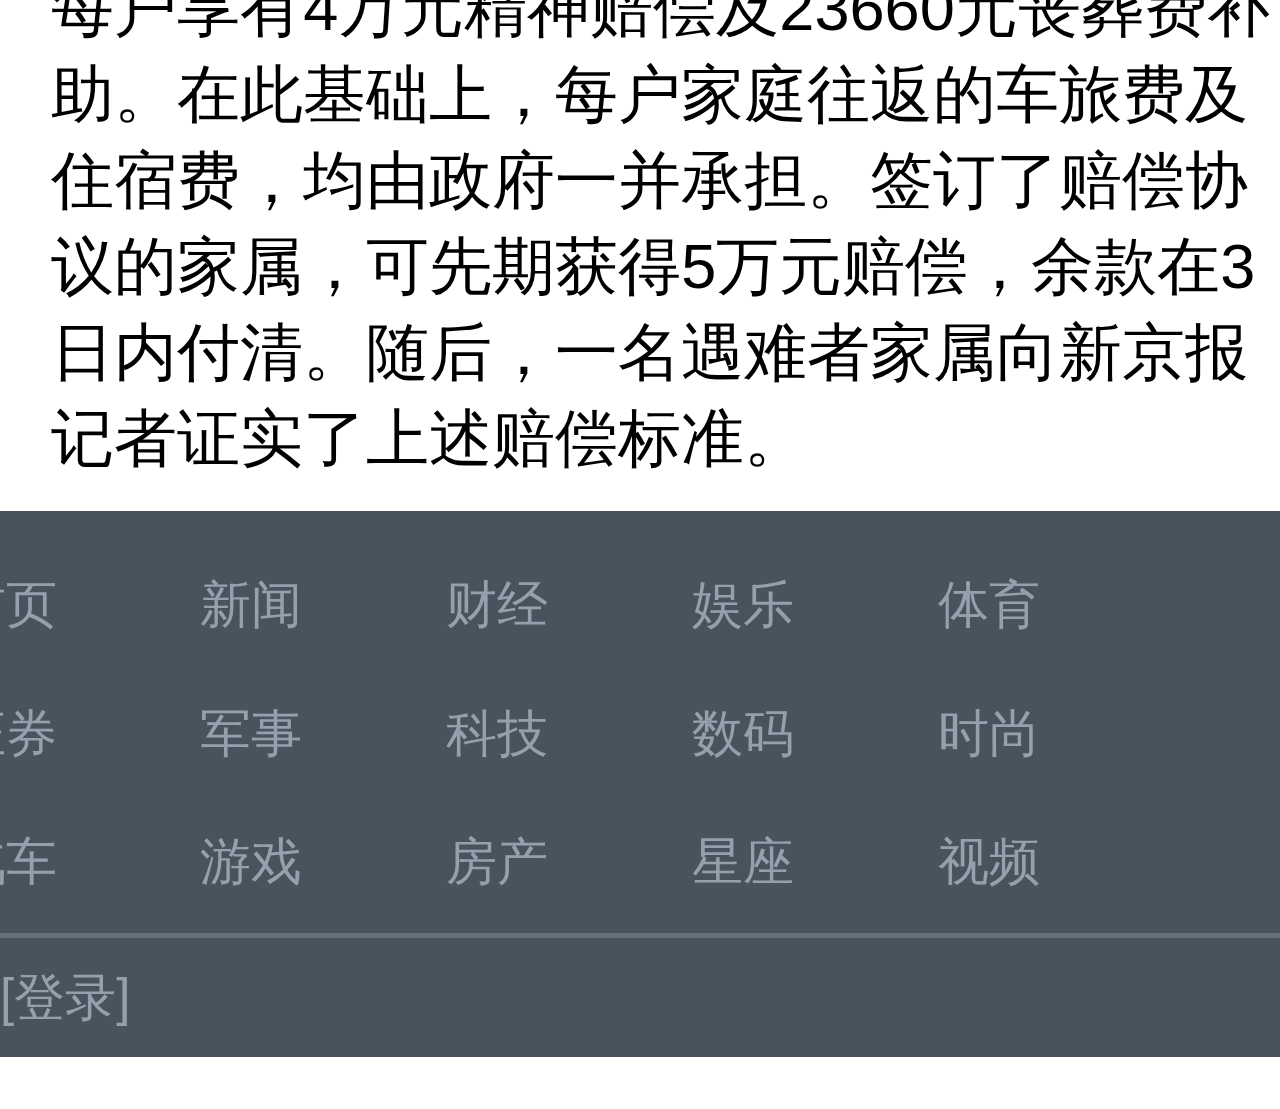
<file: show.html>
<!doctype html>
<html lang="en">
<head>
    <meta charset="UTF-8">
    <meta name="viewport"
          content="width=device-width, user-scalable=no, initial-scale=1.0, maximum-scale=1.0, minimum-scale=1.0">
    <meta http-equiv="X-UA-Compatible" content="ie=edge">
    <title>Document</title>
    <script>
        function resize(origianSize,type){
            var type=type||"x";
            if(type=="x"){
                var clientw=document.documentElement.clientWidth;
                var html=document.querySelector("html");
                html.style.fontSize=clientw/origianSize*100+"px";
            }else if(type=="y"){
                var clienth=document.documentElement.clientHeight;
                var html=document.querySelector("html");
                html.style.fontSize=clienth/origianSize*100+"px";
            }
        }
        window.onload= function(){
            resize(750);
        }
    </script>
    <script src="js/jquery.js"></script>
    <script src="js/swiper.jquery.js"></script>
    <!--<script src="js/swiper.animate1.0.2.min(1).js"></script>-->
    <script src="js/index.js"></script>
    <link rel="stylesheet" href="css/swiper.min.css">
    <link rel="stylesheet" href="css/animate.min.css">
    <link rel="stylesheet" href="css/index.css">
</head>
<body>
<div class="header header1">
    <div class="logo"></div>
    <div class="xila">

    </div>
</div>
<ul class="menu">
    <li><a href="index.html">首页</a></li>
    <li><a href="">新闻</a></li>
    <li><a href="">财经</a></li>
    <li><a href="">娱乐</a></li>
    <li><a href="">体育</a></li>
    <li><a href="">证券</a></li>
    <li><a href="">军事</a></li>
    <li><a href="">科技</a></li>
    <li><a href="">数码</a></li>
    <li><a href="">时尚</a></li>
    <li><a href="">汽车</a></li>
    <li><a href="">游戏</a></li>
    <li><a href="">房产</a></li>
    <li><a href="">星座</a></li>
    <li><a href="">视频</a></li>
</ul>
<h1 class="title">湖北客车落水事件18名遇难者均已火化 赔偿标准达成</h1>
<p class="time">2016-12-05 新京报</p>
<p class="con">18名遇难者均来自鄂州市华容区庙岭镇的栈咀村和安城村（栈咀村15人，安城村3人）。其中，16人年龄超过60岁，更有5人已经超过70岁。上述乘员此行的目的是前往武汉市区打工，主要工作内容为“种树”。</p>
<div class="showt">
    <img src="img/0.jpg" alt="">
</div>
<p class="con1">
 事故车辆被吊出水塘。图/视觉中国<br><br>新京报快讯（记者王煜实习生武琳悦）湖北鄂州客车落水事故善后工作仍在进行。今日（12月5日）上午，新京报记者独家获悉，最后一名遇难者遗体，已于5日上午在鄂州市殡仪馆火化。全程参与事故善后工作的栈咀村村主任称，昨日，事故中去世的18名遇难者家属均已就赔偿标准，与当地达成协议。<br>
    12月2日上午，湖北鄂州一辆无营运资质的载客车辆坠入湖中。新京报记者从鄂州市委宣传部获悉，车上载有20人，其中18人死亡，包括司机在内的2人受伤。事发后，司机被当地警方控制。新京报记者获得的一份遇难者名单显示，18名遇难者均来自鄂州市华容区庙岭镇的栈咀村和安城村（栈咀村15人，安城村3人）。其中，16人年龄超过60岁，更有5人已经超过70岁。上述乘员此行的目的是前往武汉市区打工，主要工作内容为“种树”。<br>
    今日上午，全程参与事故善后工作的栈咀村村主任王华忠告诉新京报记者，上午9时，最后一名遇难者，栈咀村一名李姓村民的遗体在鄂州市殡仪馆火化。而在昨日下午，家属已就赔偿事宜与当地政府达成协议。<br>
    王华忠透露，事故中遇难者的赔偿金额，由事故赔偿、精神赔偿和丧葬费三部分组成。其中，事故赔偿部分，计算方式上，按照80岁减去遇难时年龄，以20年为赔偿年限上限，根据2015年度鄂州市城镇居民人均年可支配收入数据，每年赔偿27051元。此外，每户享有4万元精神赔偿及23660元丧葬费补助。在此基础上，每户家庭往返的车旅费及住宿费，均由政府一并承担。签订了赔偿协议的家属，可先期获得5万元赔偿，余款在3日内付清。随后，一名遇难者家属向新京报记者证实了上述赔偿标准。
</p>
<footer>
    <ul class="menu2 menu4">
        <li><a href="index.html">首页</a></li>
        <li><a href="">新闻</a></li>
        <li><a href="">财经</a></li>
        <li><a href="">娱乐</a></li>
        <li><a href="">体育</a></li>
        <li><a href="">证券</a></li>
        <li><a href="">军事</a></li>
        <li><a href="">科技</a></li>
        <li><a href="">数码</a></li>
        <li><a href="">时尚</a></li>
        <li><a href="">汽车</a></li>
        <li><a href="">游戏</a></li>
        <li><a href="">房产</a></li>
        <li><a href="">星座</a></li>
        <li><a href="">视频</a></li>
    </ul>
    <div class="denglu"><a href="">[登录]   </a></div>
</footer>
</body>
</html>
</file>
<file: css/index.css>
body,html{
    padding:0;
    margin:0;
    font-family: Helvetica;
   -webkit-text-size-adjust: 100%;
    -webkit-user-select: none;
    /*overflow: hidden;*/
    
}
ul,li{
    list-style: none;
}
a,button{
    -webkit-appearance:none;
    text-decoration: none;
    -webkit-tap-highlight-color: rgba(0,0,0,0);
}
.header{
    width: 100%;
    height:1rem;
    border-bottom: 0.01rem solid #99BFE4;
    background: url("../img/header.png")0.5rem  no-repeat;
    position: relative;
}
.header1{
    border-bottom: 0.03rem solid #B81919;
}
.logo{
    position: absolute;
    width: 2.04rem;
    height: 1.0rem;
    background: red;
     left:0.2rem;
    top: 0.2rem;
    background: url("../img/logo.png") no-repeat;
    background-size:2.04rem 0.6rem ;
}
.login{
    position: absolute;
    float: right;
    width: 1rem;
    height:0.48rem;
    background: #4998E7;
    border-radius: 0.1rem;
    font-size:0.38rem;
    line-height: 0.42rem;
    color:#fff;
    right: 0.2rem;
    top:0.3rem;
    text-align: center;
    line-height: 0.48rem;
}
.login a{
    color:#fff;
}
.navs{
    box-sizing: border-box;
    width: 7.5rem;
    height: 2.0rem;

    margin-top:-0.39rem;
}
.nav{
    box-sizing: border-box;
    width: 7.5rem;
    height: 0.8rem;
    background: #4998E7;
    display: flex;
    justify-content:space-around;
    color:#fff;
    font-size: 0.38rem;
    align-items: center;
}
.nav:nth-of-type(1){
    margin-top: -0.0rem;
}
.nav:nth-of-type(2){
    margin-top: -0.4rem;
}
.nav:nth-of-type(4){
    margin-top: 0.3rem;
}
.nav li:nth-child(1){
    margin-left:-0.8rem;
}
.nav a{
  text-decoration: none;
    color:#fff;
}
.nav3{
    box-sizing: border-box;
    width: 7.5rem;
    height: 0.8rem;
    background: #4998E7;
    display: flex;
    justify-content:space-around;
    color:#fff;
    font-size: 0.38rem;
    align-items: center;
}
.nav3 li:nth-child(1){
    margin-left:-0.8rem;
}
.nav3 a{
    text-decoration: none;
    color:#fff;
}
.nav3{
    margin-top: -0.45rem;
}
.swiper-container{
    width: 100%;
    height: 4rem;
    margin-top: -0.4rem;
}
.swiper-slide:nth-child(1){
    width: 100%;
    height: 4rem;
    background: url("../img/a.jpg") no-repeat;
    background-size:7.7rem 4rem;
}
.swiper-slide:nth-child(2){
    width: 100%;
    height: 4rem;
    background: url("../img/2.jpg") no-repeat;
    background-size: 7.7rem 4rem;
}
.content{
    width: 100%;
    height: 2rem;
    border-bottom: 0.01rem solid #F2F2F2;
    position: relative;
}
.content img{
    position: absolute;
    width:2rem;
    height: 1.6rem;
    left: 0.3rem;
    top:0.2rem;
}
.content span{
    position: absolute;
    width: 4.5rem;
    color:#848484;
    font-size: 0.35rem;
    right:0.3rem;
    top:0.2rem;
}
.content a{
    text-decoration: none;
    color:#000;
}
.content p{
    position: absolute;
    color:#BFBFBF;
    font-size: 0.3rem;
   left:2.6rem;
    top:1.2rem;
}

.menu2{
    box-sizing: border-box;
    background: #49535D;
    /*width:7.5rem;*/
    float: left;
    height: 2.5rem;
    margin-top: 0.3rem;
    margin-left:-0.2rem;
    border-bottom: 0.03rem solid #656E76;
}
.menu2 li{
    width:1.2rem;
}
.menu2 li{
    float: left;
    color:#fff;
    font-size: 0.3rem;
    margin-left: 0.8em;
    margin-top: 0.35rem;
}
.menu2 li:nth-child(1){
    margin-left:-0.3rem;
}
.menu2 li:nth-child(6){
    margin-left:-0.3rem;
}
.menu2 li:nth-child(11){
    margin-left:-0.3rem;
}
.menu2 li a{
    color:#95A0AC;
}

.denglu{
    width: 100%;
    float: left;
    margin-top: -1rem;
    height: 0.7rem;
    background: #49535D;
    color:#95A0AC;
    font-size: 0.3rem;
    line-height: 0.7rem;
}
.denglu a{
    color:#95A0AC;
}

/*修改轮播点*/
.swiper-pagination-bullet {
    width:10px;
    height: 10px;
    display: inline-block;
    background: #fff;
    /*border:1px solid #fff;*/

}
.swiper-container-horizontal>.swiper-pagination-bullets, .swiper-pagination-custom, .swiper-pagination-fraction {
    bottom:0px;
    right: 100px;
    /*width: 100%;*/
}
.swiper-container-horizontal>.swiper-pagination-bullets .swiper-pagination-bullet {
    margin: 0 7px;
}
.swiper-pagination-bullet-active {
    opacity: 1;
    background:blue;

}
/*列表页*/
.logo1{
    position: absolute;
    width: 2.04rem;
    height: 1.0rem;
    background: red;
    left:0.2rem;
    top: 0.2rem;
    background: url("../img/logo.png") no-repeat;
    background-size:2.04rem 0.6rem ;
}
.daohang{
    position: absolute;
    float: right;
    width: 1.5rem;
    height:0.48rem;
    border-radius: 0.1rem;
    font-size:0.38rem;
    line-height: 0.42rem;
    color:#B30808;
    right: 0.4rem;
    top:0.3rem;
    line-height: 0.48rem;
    background: url("../img/down.png") no-repeat 0.9rem 0.2rem;
}
.nav1{
    width: 5.5rem;
    height:0.5rem;
    display: flex;
    justify-content: space-between;
    color:#000;
    font-size: 0.35rem;
    align-items: center;
}
.nav1 li a{
    color:#000;
    text-decoration: none;
}
.nav1 li:first-child{
    background: #B30808;
    padding: 0.1rem 0.2rem;
    border-radius: 0.1rem;
    color:#fff;
}
.nav1 .first a{
     color:#fff;
 }
.banner{
    width: 100%;
    height: 3.8rem;
    background: red;
}
.banner img{
    width: 100%;
    height: 3.8rem;
}
.xin{
    display: block;
    color:#003471;
    font-size: 0.5rem;
}
.xin1{
    float: left;
    margin-top: 0.4rem;
}
.xin a{
    color:#003471;
    text-decoration: none;
    padding:0.1rem 1.2rem;
}
.xins{
    display: block;
    color:#333333;
    font-size: 0.38rem;
    float: left;
    margin-top:-0.3rem;
}
.xins a{
    color:#333;
    text-decoration: none;
    padding: 0 0.9rem;
}
.xins1{
     margin-top: 0.1rem;
 }
.xins1 a{
    padding: 0 0.4rem;
}
.tody{
    display: block;
    color:#B2060C;
    font-size: 0.5rem;
    float: left;
    margin-top: 0.5rem;
    font-weight: bold;
    margin-left: 0.2rem;
}
.new{
    width: 6.7rem;
    height:0.6rem;
    border-bottom: 0.01rem solid #E0E0E0;
    float: left;
    line-height: 0.5rem;
    margin-top: -0.1rem;
    margin-left: 0.3rem;

}
.new img{
    display: block;
    float: left;
    width: 0.5rem;
    height: 0.3rem;
}
.new1 img{
    margin-top: 0.3rem;
}
.new a{
    display: block;
    float: left;
    color:#000;
    font-size: 0.37rem;
    margin-left: 0.8rem;
    margin-top: -0.43rem;
}
.new1 a{
    margin-left: 0.1rem;
    margin-top: 0.2rem;
}
.new1{
    height: 0.8rem;
}
.tu{
    width: 100%;
    height: 3.5rem;
    float: left;
    margin-top: 0.3rem;
    position: relative;
}
.tu img{
    width: 3.5rem;
    height: 1.8rem;
}
.tu1{
    display: block;
    color:#fff;
    font-size: 0.3rem;
    position: absolute;
    left:0.5rem;
    top:1.0rem;
}
.tu2{
    display: block;
    color:#fff;
    font-size: 0.3rem;
    position: absolute;
    left:4rem;
    top:1.0rem;
}
.menu3{
    margin-top: -1.4rem;
}
/*详情页*/
.xila{
    position: absolute;
    float: right;
    width: 0.45rem;
    height:0.78rem;
    right: 0.4rem;
    top:0.33rem;
    background: url("../img/icon.png") no-repeat -0.4rem 0;
    background-size: 2.4rem 0.4rem;
}
.title{
    display: block;
    color:#000;
    font-size:0.45rem;
    margin-left: 0.3rem;

}
.time{
color:#6F6F6F;
 font-size: 0.3rem;
    display: block;
    margin-left: 0.4rem;
}
.con{
    color:#000;
    font-size: 0.37rem;
    display: block;
    margin-left: 0.3rem;
}
.showt{
    width: 100%;
    height: 5rem;
}
.showt img{
    width: 100%;
    height: 5rem;
}
.con1{
     color:#000;
     font-size: 0.37rem;
     display: block;
     margin-left: 0.3rem;
 }
.menu{
    box-sizing: border-box;
    background: #4998E7;
    float: left;
    height: 2.7rem;
    margin-top: -0.0rem;
    margin-left:-0.2rem;
}
.menu li{
    width:1.1rem;
}
.menu li{
    float: left;
    color:#fff;
    font-size: 0.37rem;
    margin-left: 0.8em;
    margin-top: 0.35rem;
}
.menu li:nth-child(1){
    margin-left:-0.3rem;
}
.menu li:nth-child(6){
    margin-left:-0.3rem;
}
.menu li:nth-child(11){
    margin-left:-0.3rem;
}
.menu li a{
    color:#fff;
}

.menu1{
    background: #F5F5F5;
    width: 7.5rem;
    float: left;
    margin-top: -0.0rem;
    margin-left:-0.2rem;
}
.menu1 li{
    width:1.3rem;
}
.menu1 li{
    float: left;
    color:#fff;
    font-size: 0.37rem;
    margin-left: 0.8em;
    margin-top: 0.35rem;
}
.menu1 li:nth-child(1){
    margin-left:-0.3rem;
}
.menu1 li:nth-child(6){
    margin-left:-0.3rem;
}
.menu1 li:nth-child(11){
    margin-left:-0.3rem;
}
.menu1 li a{
    color:#000;
}
.menu4{
    margin-top: -0.2rem;
}


/*登录页*/
.logins{
    width: 100%;
    height:13.34rem;
    background: #EEEEEE;
    box-sizing: border-box;
}
.logos{
    box-sizing: border-box;
    width:4.48rem ;
    height: 2rem;
    background: red;
    float: left;
    margin-top:1.5rem;
    margin-left:1.5rem;
    background: url("../img/logo.png") no-repeat;
    background-size: 4.48rem 1.5rem;
}
.user{
    width: 5.76rem;
    height: 0.88rem;
    background:#fff;
    float: left;
    box-sizing: border-box;
    margin-left:0.9rem;
    margin-top: 0.5rem;
    border-bottom: 0.01rem solid #999;
}
.user input{
    width: 5rem;
    height: 0.7rem;
    outline: none;
    float: left;
    margin-left: 0.3rem;
    margin-top: 0.1rem;
    color:#CCCCCC;
    font-size: 0.35rem;
    border: none;
}
.pass{
    width: 5.76rem;
    height: 0.88rem;
    background:#fff;
    float: left;
    box-sizing: border-box;
    margin-left: 0.9rem;
}
.pass input{
    width: 5rem;
    height: 0.7rem;
    outline: none;
    float: left;
    margin-left: 0.3rem;
    margin-top: 0.1rem;
    color:#CCCCCC;
    font-size: 0.35rem;
    border: none;
}
.deng{
    width: 5.8rem;
    height: 0.88rem;
    background: #146FDF;
    float: left;
    margin-left:0.9rem;
    margin-top: 0.6rem;
    color:#fff;
    font-size: 0.38rem;
    line-height: 0.88rem;
    text-align: center;
}
.dengs{
    width: 5.8rem;
    height: 0.88rem;
    background: #E7E7E7;
    border: 0.05rem solid #BBCEE5;
    float: left;
    margin-left:0.9rem;
    margin-top: 0.4rem;
    color:#146FDF;
    font-size: 0.38rem;
    line-height: 0.88rem;
    text-align: center;
}
.dengs a{
    color:#146FDF;
}
.wang{
    color:#246183;
    float: left;
    font-size: 0.3rem;
    display: block;
    margin-top:0.5rem;
    margin-left:0.9rem;
}
.zhuce{
    color:#246183;
    float: right;
    font-size: 0.3rem;
    display: block;
    margin-top:0.5rem;
    margin-right:0.9rem;
}
.zhuce a{
    color:#246183;
}
.pss1{
     margin-top: 0.05rem;
}


/*评论页*/
.header2{
    border-bottom: 0.05rem solid #3882CC;
}
.comment{
    width:7rem;
    height:1.32rem;
    box-sizing: border-box;
    margin-left: 0.25rem;
    margin-top: 0.2rem;
    background: #F4F4F4;
}
.comment textarea{
    width: 6.5rem;
    height: 1.2rem;
    color:#A9A9A9;
    font-size: 0.3rem;
    text-indent: 0.1rem;
    margin-top: 0.02rem;
    margin-left: 0.2rem;
    background: #F4F4F4;
    border:none;
    resize : none;
    outline: none;
}
.comment_zi{
    color:#317ECB;
    font-size: 0.33rem;
    display: block;
    float: left;
    margin-left: 0.3rem;
    margin-top: 0.3rem;
}
.fabiao{
  width: 1.02rem;
    height:0.6rem;
    background: #4998E7;
    float:right;
    margin-right: 0.3rem;
    margin-top: 0.2rem;
    color:#fff;
    font-size: 0.35rem;
    text-align: center;
    line-height: 0.6rem;
}
.hot{
    box-sizing: border-box;
    background: #EFEFEF;
    color:#4998E7;
    font-size: 0.3rem;
    width: 100%;
    height: 0.6rem;
    text-indent: 0.3rem;
    margin-top:1.1rem;
    line-height: 0.6rem;
}
.pinglun{
    width: 100%;
    height: 3.7rem;
    box-sizing: border-box;
    margin-top: 0.3rem;
}
.pinglun h3{
    color:#ADB1B5;
    font-size: 0.3rem;
    margin-top: 0.2rem;
    margin-left: 0.3rem;
}
.pinglun .contents{
    display: block;
    color:#212121;
    font-size: 0.3rem;
    width: 6.8rem;
    margin-top: 0.2rem;
    margin-left: 0.3rem;
}
.pinglun .times{
    float: left;
    color:#A7ABAF;
    font-size: 0.35rem;
    margin-top: 0.3rem;
    margin-left: 0.3rem;
}
.pinglun .zan{
    float: left;
    width: 1.36rem;
    height: 0.56rem;
    border: 0.02rem solid #EDEDED;
    margin-top:-0.5rem;
    margin-left:4.5rem;
    position: relative;
}
.pinglun .zan .tut{
    width: 0.36rem;
    height: 0.4rem;
    position: absolute;
    left:0.2rem;
    top:0.1rem;
    background: url("../img/zan.png")0 0 no-repeat;
    background-size:  0.72rem 0.3rem;
}
.pinglun .zan .number{
    width: 0.4rem;
    height: 0.4rem;
    position: absolute;
   right:0.3rem;
    top:0.1rem;
    color:#898E94;
    font-size: 0.34rem;
}
.pinglun .replay{
    float: left;
    width: 1.1rem;
    height: 0.56rem;
    border: 0.02rem solid #EDEDED;
    margin-top:-0.6rem;
    margin-left:6rem;
    position: relative;
    color:#898E94;
    font-size: 0.34rem;
    line-height: 0.56rem;
    text-align: center;
}
.pinglun1{
    height:2.5rem;
}
.pinglun1 h3{
    margin-left: 0.7rem;
    margin-top: 0.5rem;
}
.pinglun1 .contents{
    margin-left: 0.7rem;
}
.pinglun1 .times{
    margin-left: 0.7rem;
}
.pinglun1 .zan{
    margin-left: 5.7rem;
}
</file>
<file: css/shanping.css>
body,html{
    padding:0;
    margin:0;
    width: 100%;
    height: 100%;
}
.swiper-container{
    width: 100%;
    height: 100%;
}
/*.swiper-wrapper{*/
    /*width: 100%;*/
    /*height: 100%;*/
/*}*/
.swiper-slide{
    width: 100%;
    height: 100%;
    background: #1D1D27;
}
.swiper-pagination-bullet {
    width:15px;
    height: 15px;
    display: inline-block;
    border-radius: 100%;
    /*background: #000;*/
    border:1px solid #fff;
    /*opacity: .2;*/
}
.swiper-container-horizontal>.swiper-pagination-bullets, .swiper-pagination-custom, .swiper-pagination-fraction {
    bottom: 50px;
    left: 0;
    width: 100%;
}
.swiper-container-horizontal>.swiper-pagination-bullets .swiper-pagination-bullet {
    margin: 0 14px;
}
.swiper-pagination-bullet-active {
    opacity: 1;
    background:#fff;
    opacity:0.2;
}

/*第一屏*/
.swiper-slide:nth-child(1){
    position: relative;
    background: #51CF92;
}
/*.swiper-slide .circle{*/
    /*width: 2.08rem;*/
    /*height: 2rem;*/
    /*background: red;*/
    /*margin-left:1.1rem;*/
    /*margin-top:1rem;*/
    /*background: url("../img/1_03.png") no-repeat;*/
    /*background-size: 2rem 2rem;*/
/*}*/
/*.swiper-slide .zi{*/
    /*position: absolute;*/
    /*width: 1.3rem;*/
    /*height:0.7rem;*/
    /*font-size: 0.5rem;*/
    /*color:#fff;*/
    /*left:1.6rem;*/
     /*top:1.7rem;*/
    /*font-family: "Microsoft YaHei", "微软雅黑", Arial, Verdana;*/
/*}*/
/*.swiper-slide .wenzi{*/
    /*position: absolute;*/
    /*width:2.5rem;*/
    /*height:0.5rem;*/
    /*left:1rem;*/
    /*top:4.5rem;*/
    /*font-size:0.22rem;*/
    /*font-family: "Microsoft YaHei", "微软雅黑", Arial, Verdana;*/
    /*color:#fff;*/
    /*line-height: 0.5rem;*/
    /*text-align: center;*/
/*}*/
.zizi{
    position: absolute;
    left:1.7rem;
    top:1.5rem;
    width:5rem;
    height: 1rem;
    font-size:0.5rem;
    line-height: 1rem;
    text-align: center;
}
.tutu{
    position: absolute;
    background: url("../img/aa.png")no-repeat;
    width: 5rem;
    height: 7rem;
    background-size: cover;
    left:1.5rem;
    top:3rem;
}
/*第二屏*/
.swiper-slide:nth-child(2){
    position: relative;
    background: #51CF92;
}

.people{
    width: 5rem;
    height:3rem;
    position: absolute;
    left:1rem;
    top:2rem;
    background: url("../img/aaa.png") no-repeat;
    background-size:contain;
}
.leftzi{
    width: 5rem;
    height: 5rem;
    position: absolute;
    left:1rem;
    top:4.5rem;
    background: url("../img/111.png") no-repeat;
    background-size:cover;
}
.rightzi{
    position: absolute;
    left:1.9rem;
    font-size:0.5rem;
    color:#fff;
    font-family: "微软雅黑";
    bottom:1.9rem;
}
/*第三屏*/
.swiper-slide:nth-child(3){
    position: relative;
    background: #51CF92;
}
.erji{
    position: absolute;
    color:#fff;
    font-size:0.6rem;
    left:2.5rem;
    top:1.3rem;
    font-family: "Microsoft YaHei", "微软雅黑", Arial, Verdana;

}
.erzi{
    position: absolute;
    color:#fff;
    font-size: 0.4rem;
    left:1.6rem;
    top:2.7rem;
   font-family: "Microsoft YaHei", "微软雅黑", Arial, Verdana;
}
.deng{
    width: 5rem;
    height: 6rem;
    position: absolute;
    left:1.5rem;
    top:4rem;
    background: url("../img/sss.png") no-repeat;
    background-size:cover;
}
.deng p{
    display: block;
    font-size: 0.2rem;
    color:#fff;
    line-height: 0.4rem;
    margin-left: 0.4rem;
    margin-top:-0.0rem;
    font-family: "微软雅黑";
}
.deng a{
    color:#fff;

}

.denglu{
    width: 2rem;
    height:0.7rem;
    position: absolute;
    left:2.8rem;
    top:10.4rem;
   border: 0.02rem solid #fff;
    border-radius: 0.1rem;
    line-height: 0.7rem;
    text-align: center;
}
.denglu p{
    display: block;
    font-size: 0.4rem;
    color:#fff;
    line-height: 0.4rem;
    margin-left: 0.1rem;
    margin-top:0.15rem;
    font-family: "微软雅黑";
}
.denglu a{
    color:#fff;
    text-decoration: none;
}
</file>
